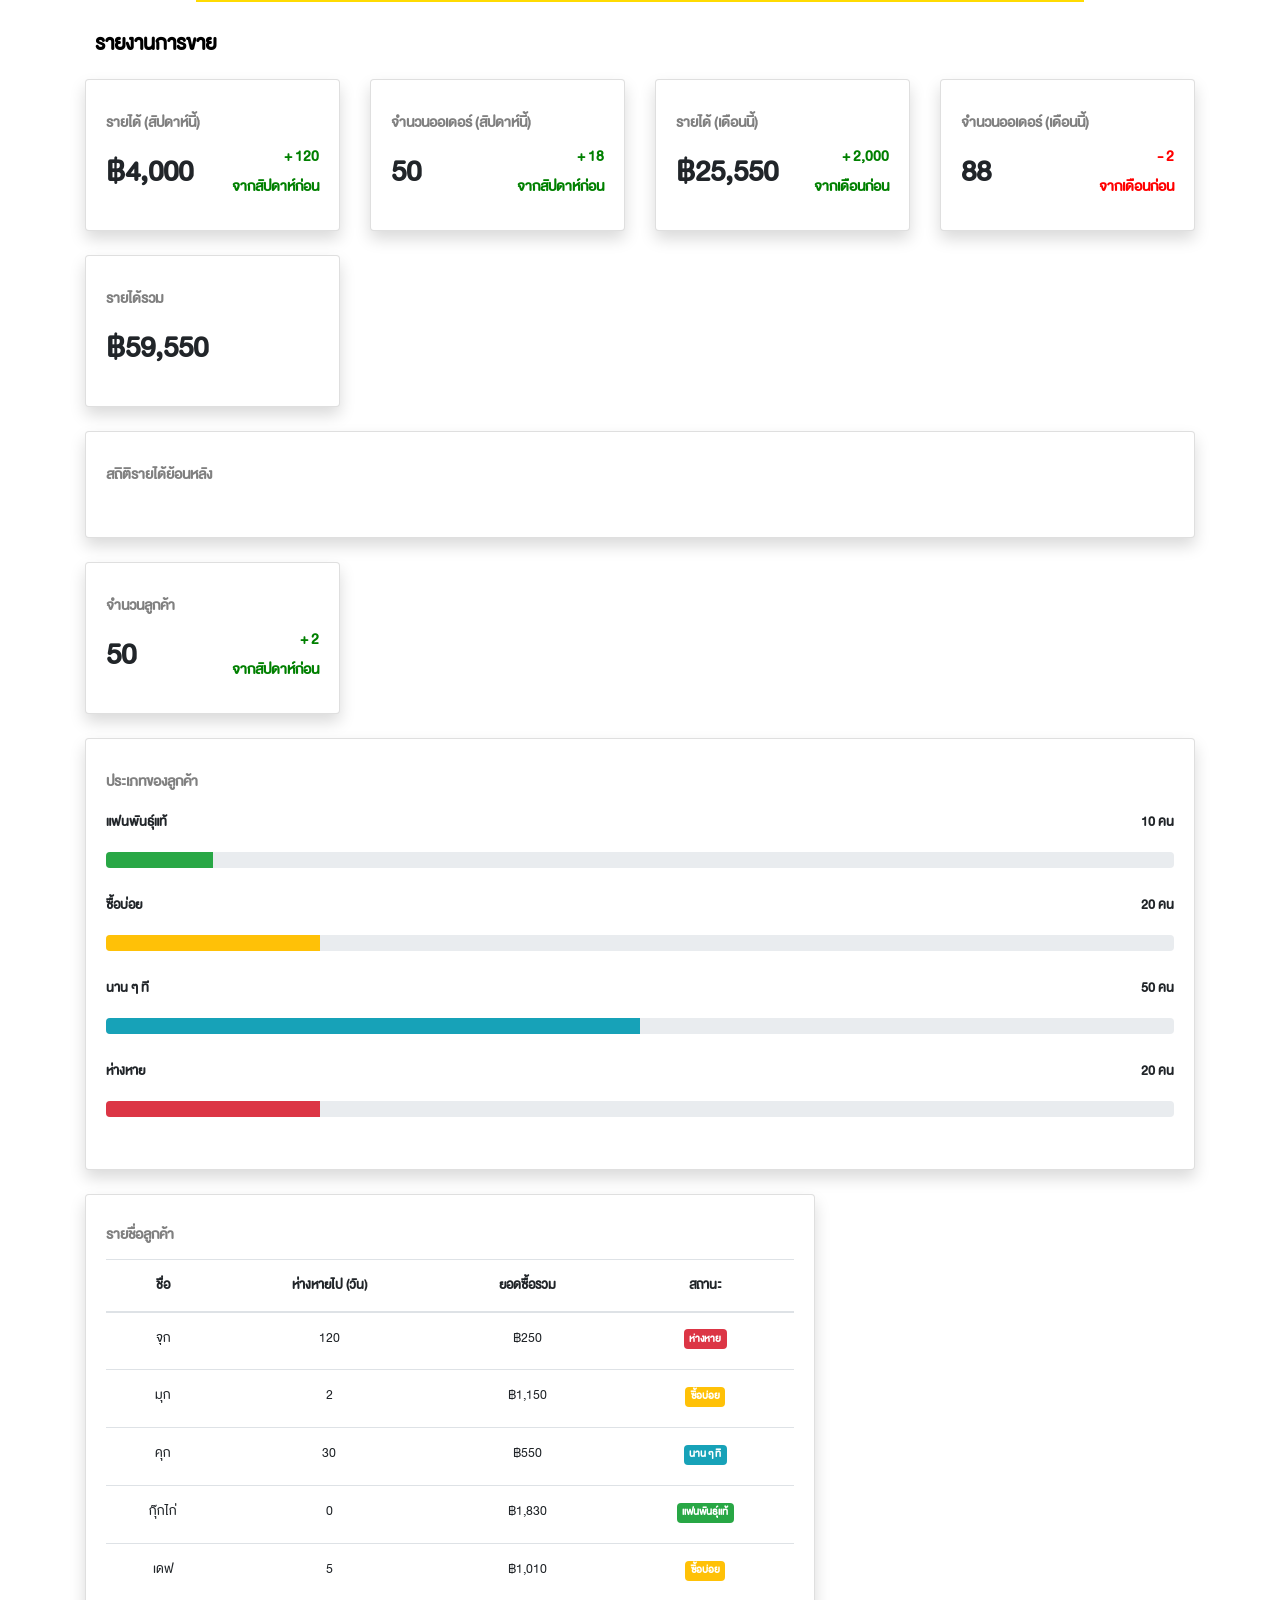
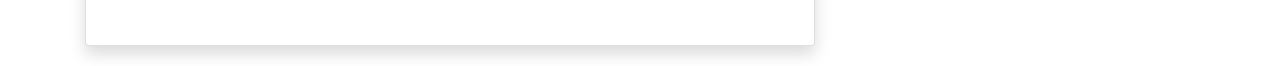
<file: index.html>
<!DOCTYPE html>
<html>

<head>
    <meta charset="UTF-8">
    <meta name="viewport"
        content="width=device-width,initial-scale=1,maximum-scale=1,user-scalable=0,viewport-fit=cover">

    <!-- <link rel="stylesheet" href="https://maxcdn.bootstrapcdn.com/bootstrap/4.5.2/css/bootstrap.min.css"> -->
    <link rel="stylesheet" href="./css/bootstrap.min.css">
    <link rel="stylesheet" href="./modules/chart.css">

    <script src="https://d3js.org/d3.v4.min.js"></script>
    <script src="https://ajax.googleapis.com/ajax/libs/jquery/3.5.1/jquery.min.js"></script>
    <script src="https://cdnjs.cloudflare.com/ajax/libs/popper.js/1.16.0/umd/popper.min.js"></script>
    <script src="./js/bootstrap.min.js"></script>
    <script src="https://static.line-scdn.net/liff/edge/versions/2.5.0/sdk.js"></script>

    <title>Report</title>
</head>

<body style="margin-bottom: 20px;">

    <div class="container">
        <div style="background-color: #FFDB01; height:2px; width:80%; padding-top: 0px; border: none; position: -webkit-sticky;
    position: sticky;  margin: auto">
        </div>
    </div>

    <div class="container" style="padding-top:15px;">
        <div class="container mt=20">
            <div class="row">
                <div class="col-1.5">
                    <h1 id="topic">รายงานการขาย</h1>
                </div>
            </div>
        </div>

        <div class="row">
            <div class="col-md-6 col-xl-3 mb-4 col-xs-1">
                <div class="card shadow border-left-primary py-2">
                    <div class="card-body">
                        <div class="row align-items-center no-gutters">
                            <div class="col">
                                <div class="text-uppercase text-xs mb-1" id="dash_head">
                                    <span>รายได้ (สัปดาห์นี้)</span></div>
                            </div>
                        </div>
                        <div class="row align-items-center no-gutters">
                            <div class="col-6">
                                <div class="text" id="number"><span>฿4,000</span></div>
                            </div>

                            <div class="col-6">
                                <div class="text" id="movement" style="color: green;"><span>+
                                        120<br>จากสัปดาห์ก่อน</span></div>
                                <i class="fas fa-calendar fa-2x text-gray-300"></i>
                            </div>
                        </div>
                    </div>
                </div>
            </div>

            <div class="col-md-6 col-xl-3 mb-4 col-xs-1">
                <div class="card shadow border-left-primary py-2">
                    <div class="card-body">
                        <div class="row align-items-center no-gutters">
                            <div class="col">
                                <div class="text-uppercase text-xs mb-1" id="dash_head">
                                    <span>จำนวนออเดอร์ (สัปดาห์นี้)</span></div>
                            </div>
                        </div>
                        <div class="row align-items-center no-gutters">
                            <div class="col-6">
                                <div class="text" id="number"><span>50</span></div>
                            </div>

                            <div class="col-6">
                                <div class="text" id="movement" style="color: green;"><span>+
                                        18<br>จากสัปดาห์ก่อน</span></div>
                                <i class="fas fa-calendar fa-2x text-gray-300"></i>
                            </div>

                        </div>
                    </div>
                </div>
            </div>

            <div class="col-md-6 col-xl-3 mb-4 col-xs-1">
                <div class="card shadow border-left-primary py-2">
                    <div class="card-body">
                        <div class="row align-items-center no-gutters">
                            <div class="col">
                                <div class="text-uppercase text-xs mb-1" id="dash_head">
                                    <span>รายได้ (เดือนนี้)</span></div>
                            </div>
                        </div>
                        <div class="row align-items-center no-gutters">
                            <div class="col-6">
                                <div class="text" id="number"><span>฿25,550</span></div>
                            </div>

                            <div class="col-6">
                                <div class="text" id="movement" style="color: green;"><span>+
                                        2,000<br>จากเดือนก่อน</span>
                                </div>
                                <i class="fas fa-calendar fa-2x text-gray-300"></i>
                            </div>

                        </div>
                    </div>
                </div>
            </div>

            <div class="col-md-6 col-xl-3 mb-4 col-xs-1">
                <div class="card shadow border-left-primary py-2">
                    <div class="card-body">
                        <div class="row align-items-center no-gutters">
                            <div class="col">
                                <div class="text-uppercase text-xs mb-1" id="dash_head">
                                    <span>จำนวนออเดอร์ (เดือนนี้)</span></div>
                            </div>
                        </div>
                        <div class="row align-items-center no-gutters">
                            <div class="col-6">
                                <div class="text" id="number"><span>88</span></div>
                            </div>

                            <div class="col-6">
                                <div class="text" id="movement" style="color: red;"><span>- 2<br>จากเดือนก่อน</span>
                                </div>
                                <i class="fas fa-calendar fa-2x text-gray-300"></i>
                            </div>

                        </div>
                    </div>
                </div>
            </div>

            <div class="col-md-6 col-xl-3 mb-4 col-xs-1">
                <div class="card shadow border-left-primary py-2">
                    <div class="card-body">
                        <div class="row align-items-center no-gutters">
                            <div class="col">
                                <div class="text-uppercase text-xs mb-1" id="dash_head">
                                    <span>รายได้รวม</span></div>
                            </div>
                        </div>
                        <div class="row align-items-center no-gutters">
                            <div class="col">
                                <div class="text" id="number"><span>฿59,550</span></div>
                            </div>
                        </div>
                    </div>
                </div>
            </div>
        </div>

        <div class="row">
            <div class="col mb-4 col-xs-1">
                <div class="card shadow border-left-primary py-2">
                    <div class="card-body">
                        <div class="row align-items-center no-gutters">
                            <div class="text-uppercase text-xs mb-1" id="dash_head">
                                <span>สถิติรายได้ย้อนหลัง</span></div>
                        </div>
                        <div class="row align-items-center no-gutters" id="forGetWidth">
                            <div class="chart chart--bar-chart js-bar-chart"></div>
                        </div>
                    </div>
                </div>
            </div>
        </div>



        <div class="row">
            <div class="col-md-6 col-xl-3 mb-4 col-xs-1">
                <div class="card shadow border-left-primary py-2">
                    <div class="card-body">
                        <div class="row align-items-center no-gutters">
                            <div class="col">
                                <div class="text-uppercase text-xs mb-1" id="dash_head">
                                    <span>จำนวนลูกค้า</span></div>
                            </div>
                        </div>
                        <div class="row align-items-center no-gutters">
                            <div class="col-6">
                                <div class="text" id="number"><span>50</span></div>
                            </div>

                            <div class="col-6">
                                <div class="text" id="movement" style="color: green;"><span>+
                                        2<br>จากสัปดาห์ก่อน</span></div>
                                <i class="fas fa-calendar fa-2x text-gray-300"></i>
                            </div>
                        </div>
                    </div>
                </div>
            </div>
        </div>

        <div class="row">
            <div class="col mb-4 col-xs-1">
                <div class="card shadow border-left-primary py-2">
                    <div class="card-body">
                        <p class="card-title" id="dash_head">ประเภทของลูกค้า</p>
                        <p class="small font-weight-bold" style="font-size: 18px;">แฟนพันธุ์แท้<span
                                class="float-right">10 คน</span>
                        </p>
                        <div class="progress mb-4">
                            <div class="progress-bar bg-success" aria-valuenow="10" aria-valuemin="0"
                                aria-valuemax="100" style="width: 10%;"><span class="sr-only">10%</span></div>
                        </div>
                        <p class="small font-weight-bold" style="font-size: 18px;">ซื้อบ่อย<span class="float-right">20
                                คน</span></p>
                        <div class="progress mb-4">
                            <div class="progress-bar bg-warning" aria-valuenow="20" aria-valuemin="0"
                                aria-valuemax="100" style="width: 20%;"><span class="sr-only">20%</span></div>
                        </div>
                        <p class="small font-weight-bold" style="font-size: 18px;">นาน ๆ ที<span class="float-right">50
                                คน</span></p>
                        <div class="progress mb-4">
                            <div class="progress-bar bg-info" aria-valuenow="50" aria-valuemin="0" aria-valuemax="100"
                                style="width: 50%;"><span class="sr-only">50%</span></div>
                        </div>
                        <p class="small font-weight-bold" style="font-size: 18px;">ห่างหาย<span class="float-right">20
                                คน</span></p>
                        <div class="progress mb-4">
                            <div class="progress-bar bg-danger" aria-valuenow="20" aria-valuemin="0" aria-valuemax="100"
                                style="width: 20%;"><span class="sr-only">20%</span></div>
                        </div>
                    </div>
                </div>
            </div>
        </div>


        <div class="row">
            <div class="col-lg-7 col-xl-8">
                <div class="card shadow border-left-primary py-2">
                    <div class="card-body">
                        <h4 class="card-title" id="dash_head">รายชื่อลูกค้า</h4>
                        <table class="table">
                            <thead>
                                <tr style="font-size: 18px;  text-align: center;">
                                    <th>ชื่อ</th>
                                    <th>ห่างหายไป (วัน)</th>
                                    <th>ยอดซื้อรวม</th>
                                    <th>สถานะ</th>
                                </tr>
                            </thead>
                            <tbody style="font-size: 18px; text-align: center;">
                                <tr>
                                    <td>จุก</td>
                                    <td>120</td>
                                    <td>฿250</td>
                                    <td>
                                        <label class="badge badge-danger">ห่างหาย</label>
                                    </td>
                                </tr>
                                <tr>
                                    <td>มุก</td>
                                    <td>2</td>
                                    <td>฿1,150</td>
                                    <td>
                                        <label class="badge badge-warning" style="color: white;">ซื้อบ่อย</label>
                                    </td>
                                </tr>
                                <tr>
                                    <td>คุก</td>
                                    <td>30</td>
                                    <td>฿550</td>
                                    <td>
                                        <label class="badge badge-info">นาน ๆ ที</label>
                                    </td>
                                </tr>
                                <tr>
                                    <td>กุ๊กไก่</td>
                                    <td>0</td>
                                    <td>฿1,830</td>
                                    <td>
                                        <label class="badge badge-success">แฟนพันธุ์แท้</label>
                                    </td>
                                </tr>
                                <tr>
                                    <td>เดฟ</td>
                                    <td>5</td>
                                    <td>฿1,010</td>
                                    <td>
                                        <label class="badge badge-warning" style="color:  white;">ซื้อบ่อย</label>
                                    </td>
                                </tr>
                            </tbody>
                        </table>
                    </div>
                </div>



                <script>


                    let widthOfChart = document.getElementById("forGetWidth").offsetWidth
                    let barPadding = parseInt(widthOfChart / 26)

                    const defaults = {
                        // width: 300,
                        width: widthOfChart,
                        height: 200,
                        margin: {
                            top: 20,
                            right: 20,
                            bottom: 40,
                            left: 40
                        },
                        axis: true,
                        axisPadding: 5,
                        tickSize: 10,
                        // barPadding: 10,
                        barPadding: barPadding,
                        ease: d3.easeLinear,
                        nice: true,
                        type: 'rounded'
                    };

                    class BarChart {

                        constructor(element, options) {
                            Object.assign(this, defaults, options);

                            this.element = element;
                            this.init();
                        }

                        dimensions() {
                            const { margin } = this;

                            return [
                                this.width - margin.left - margin.right,
                                this.height - margin.top - margin.bottom
                            ];
                        }

                        init() {
                            const { margin, tickSize, axisPadding } = this;
                            const [innerWidth, innerHeight] = this.dimensions();

                            this.graph = d3.select(this.element)

                            const svg = this.svg = this.graph
                                .append('svg')
                                .attr('width', this.width)
                                .attr('height', this.height)
                                .append('g')
                                .attr('transform', `translate(${margin.left}, ${margin.top})`);

                            const scaleX = this.scaleX = d3
                                .scaleTime()
                                .range([0, innerWidth]);

                            const scaleY = this.scaleY = d3
                                .scaleLinear()
                                .range([innerHeight, 0]);

                            const xAxis = this.xAxis = d3.axisBottom(scaleX)
                                .ticks(5)
                                .tickPadding(8)
                                .tickSize(tickSize);

                            const yAxis = this.yAxis = d3.axisLeft(scaleY)
                                .ticks(3)
                                .tickPadding(8)
                                .tickSize(tickSize);

                            svg
                                .append('g')
                                .attr('class', 'chart__axis chart__axis--x')
                                .attr('transform', `translate(0, ${innerHeight + axisPadding})`)
                                .call(xAxis);

                            svg
                                .append('g')
                                .attr('class', 'chart__axis chart__axis--y')
                                .attr('transform', `translate(${-axisPadding}, 0)`)
                                .call(yAxis);
                        }

                        renderAxis(data, options) {
                            let { svg } = this;

                            svg = options.animate ? svg.transition() : svg;

                            svg
                                .select('.chart__axis--x')
                                .call(this.xAxis);

                            svg
                                .select('.chart__axis--y')
                                .call(this.yAxis);
                        }

                        renderBars(data, options) {
                            const { svg, scaleX, scaleY, barPadding, type, ease } = this;
                            const [innerWidth, innerHeight] = this.dimensions();
                            const barWidth = innerWidth / data.length - barPadding;

                            const column = svg
                                .selectAll('.chart__column')
                                .data(data);

                            column
                                .enter()
                                .append('rect')
                                .attr('class', 'chart__column');

                            (options.animate ? svg.selectAll('.chart__column').transition().ease(ease) : svg.selectAll('.chart__column'))
                                .attr('x', data => scaleX(data.date) - barWidth / 2)
                                .attr('rx', type === 'rounded' ? barWidth / 2 : 0)
                                .attr('ry', type === 'rounded' ? barWidth / 2 : 0)
                                .attr('width', barWidth)
                                .attr('height', innerHeight);

                            column
                                .exit()
                                .remove();

                            const bar = svg
                                .selectAll('.chart__bar')
                                .data(data);

                            bar
                                .enter()
                                .append('rect')
                                .attr('class', 'chart__bar');

                            (options.animate ? svg.selectAll('.chart__bar').transition().ease(ease) : svg.selectAll('.chart__bar'))
                                .attr('x', data => scaleX(data.date) - barWidth / 2)
                                .attr('y', data => scaleY(data.value))
                                .attr('rx', type === 'rounded' ? barWidth / 2 : 0)
                                .attr('ry', type === 'rounded' ? barWidth / 2 : 0)
                                .attr('width', barWidth)
                                .attr('height', data => innerHeight - scaleY(data.value));

                            bar
                                .exit()
                                .remove();
                        }

                        render(data, options = {}) {
                            const { scaleX, scaleY } = this;
                            const domainX = scaleX.domain(d3.extent(data, data => data.date));
                            const domainY = scaleY.domain([0, d3.max(data, data => data.value)]);

                            if (this.nice) {
                                domainX.nice();
                                domainY.nice();
                            }

                            if (this.axis) {
                                this.renderAxis(data, options);
                            }

                            this.renderBars(data, options);
                        }

                        update(data, options) {
                            this.render(data, {
                                animate: true
                            });
                        }

                    }

                    function generateData(n) {
                        const data = [];

                        while (n--) {
                            data.push({
                                date: new Date(Date.now() - (n * 1000 * 60 * 60 * 24)),
                                value: generateRandomInteger(0, 12)
                            });
                        }

                        return data;
                    }

                    function generateRandomInteger(min, max) {
                        return Math.floor(Math.random() * (max - min + 1)) + min;
                    }

                    const barChart = new BarChart('.js-bar-chart');

                    barChart.render(generateData(12));

                    document.querySelector('.js-bar-chart-update').addEventListener('click', () => barChart.update(generateData(24)));


                    document.write('<link rel="stylesheet" href="style.css?cache=' + new Date().getTime() + '">')
                    document.write('<script defer src="app.js?cache=' + new Date().getTime() + '"><\/script>')
                    async function main() {

                        await liff.init({ liffId: "1655215015-V58PdOrL" })

                    }

                    main()
                </script>
</body>


</html>
</file>
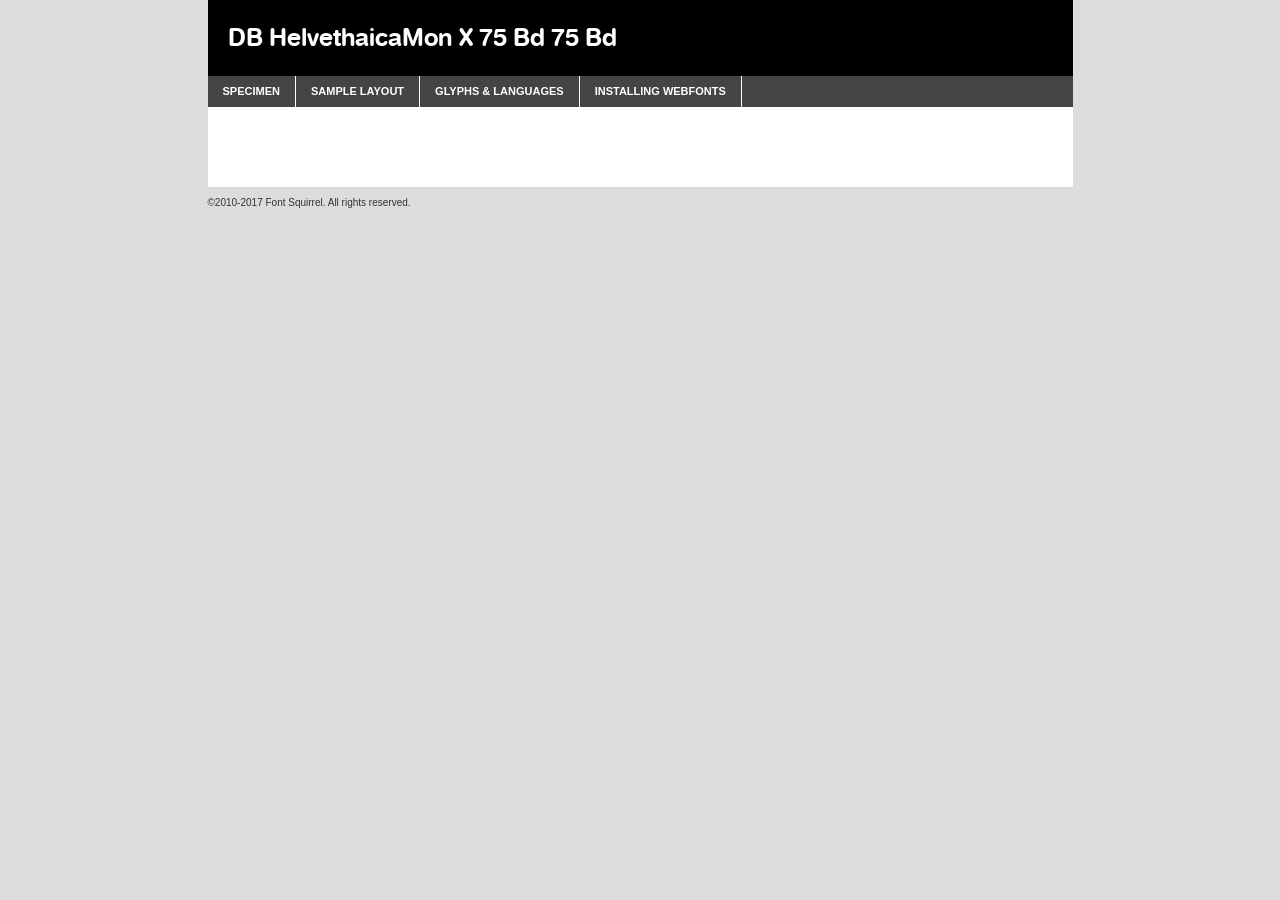
<file: fonts/db_helvethaicamon_x_bd_v3.2-demo.html>
<!DOCTYPE html PUBLIC "-//W3C//DTD XHTML 1.0 Transitional//EN"
	"http://www.w3.org/TR/xhtml1/DTD/xhtml1-transitional.dtd">

<html xmlns="http://www.w3.org/1999/xhtml" xml:lang="en" lang="en">
<head>
	<meta http-equiv="Content-Type" content="text/html; charset=utf-8" />
	<script src="http://ajax.googleapis.com/ajax/libs/jquery/1.7.2/jquery.min.js" type="text/javascript" charset="utf-8"></script>
	<script type="text/javascript">
	(function($){$.fn.easyTabs=function(option){var param=jQuery.extend({fadeSpeed:"fast",defaultContent:1,activeClass:'active'},option);$(this).each(function(){var thisId="#"+this.id;if(param.defaultContent==''){param.defaultContent=1;}
	if(typeof param.defaultContent=="number")
	{var defaultTab=$(thisId+" .tabs li:eq("+(param.defaultContent-1)+") a").attr('href').substr(1);}else{var defaultTab=param.defaultContent;}
	$(thisId+" .tabs li a").each(function(){var tabToHide=$(this).attr('href').substr(1);$("#"+tabToHide).addClass('easytabs-tab-content');});hideAll();changeContent(defaultTab);function hideAll(){$(thisId+" .easytabs-tab-content").hide();}
	function changeContent(tabId){hideAll();$(thisId+" .tabs li").removeClass(param.activeClass);$(thisId+" .tabs li a[href=#"+tabId+"]").closest('li').addClass(param.activeClass);if(param.fadeSpeed!="none")
	{$(thisId+" #"+tabId).fadeIn(param.fadeSpeed);}else{$(thisId+" #"+tabId).show();}}
	$(thisId+" .tabs li").click(function(){var tabId=$(this).find('a').attr('href').substr(1);changeContent(tabId);return false;});});}})(jQuery);
	</script>
	<link rel="stylesheet" href="specimen_files/specimen_stylesheet.css" type="text/css" charset="utf-8" />
	<link rel="stylesheet" href="stylesheet.css" type="text/css" charset="utf-8" />

	<style type="text/css">
					body{
				font-family: 'db_helvethaicamon_x75_bd';
							}
		</style>

	<title>DB HelvethaicaMon X 75 Bd 75 Bd Specimen</title>
	
	
	<script type="text/javascript" charset="utf-8">
		$(document).ready(function() {
			$('#container').easyTabs({defaultContent:1});
		});
	</script>
</head>

<body>
<div id="container">
	<div id="header">
		DB HelvethaicaMon X 75 Bd 75 Bd	</div>
	<ul class="tabs">
		<li><a href="#specimen">Specimen</a></li>
		<li><a href="#layout">Sample Layout</a></li>
				<li><a href="#glyphs">Glyphs &amp; Languages</a></li>
		<li><a href="#installing">Installing Webfonts</a></li>
		
	</ul>
	
	<div id="main_content">

		
			<div id="specimen">
		
				<div class="section">
					<div class="grid12 firstcol">
						<div class="huge">AaBb</div>
					</div>
				</div>
		
				<div class="section">
					<div class="glyph_range">A&#x200B;B&#x200b;C&#x200b;D&#x200b;E&#x200b;F&#x200b;G&#x200b;H&#x200b;I&#x200b;J&#x200b;K&#x200b;L&#x200b;M&#x200b;N&#x200b;O&#x200b;P&#x200b;Q&#x200b;R&#x200b;S&#x200b;T&#x200b;U&#x200b;V&#x200b;W&#x200b;X&#x200b;Y&#x200b;Z&#x200b;a&#x200b;b&#x200b;c&#x200b;d&#x200b;e&#x200b;f&#x200b;g&#x200b;h&#x200b;i&#x200b;j&#x200b;k&#x200b;l&#x200b;m&#x200b;n&#x200b;o&#x200b;p&#x200b;q&#x200b;r&#x200b;s&#x200b;t&#x200b;u&#x200b;v&#x200b;w&#x200b;x&#x200b;y&#x200b;z&#x200b;1&#x200b;2&#x200b;3&#x200b;4&#x200b;5&#x200b;6&#x200b;7&#x200b;8&#x200b;9&#x200b;0&#x200b;&amp;&#x200b;.&#x200b;,&#x200b;?&#x200b;!&#x200b;&#64;&#x200b;(&#x200b;)&#x200b;#&#x200b;$&#x200b;%&#x200b;*&#x200b;+&#x200b;-&#x200b;=&#x200b;:&#x200b;;</div>
				</div>
				<div class="section">
					<div class="grid12 firstcol">
						<table class="sample_table">
							<tr><td>10</td><td class="size10">abcdefghijklmnopqrstuvwxyzABCDEFGHIJKLMNOPQRSTUVWXYZ0123456789abcdefghijklmnopqrstuvwxyzABCDEFGHIJKLMNOPQRSTUVWXYZ0123456789abcdefghijklmnopqrstuvwxyzABCDEFGHIJKLMNOPQRSTUVWXYZ</td></tr>
							<tr><td>11</td><td class="size11">abcdefghijklmnopqrstuvwxyzABCDEFGHIJKLMNOPQRSTUVWXYZ0123456789abcdefghijklmnopqrstuvwxyzABCDEFGHIJKLMNOPQRSTUVWXYZ0123456789abcdefghijklmnopqrstuvwxyzABCDEFGHIJKLMNOPQRSTUVWXYZ</td></tr>
							<tr><td>12</td><td class="size12">abcdefghijklmnopqrstuvwxyzABCDEFGHIJKLMNOPQRSTUVWXYZ0123456789abcdefghijklmnopqrstuvwxyzABCDEFGHIJKLMNOPQRSTUVWXYZ0123456789abcdefghijklmnopqrstuvwxyzABCDEFGHIJKLMNOPQRSTUVWXYZ</td></tr>
							<tr><td>13</td><td class="size13">abcdefghijklmnopqrstuvwxyzABCDEFGHIJKLMNOPQRSTUVWXYZ0123456789abcdefghijklmnopqrstuvwxyzABCDEFGHIJKLMNOPQRSTUVWXYZ0123456789abcdefghijklmnopqrstuvwxyzABCDEFGHIJKLMNOPQRSTUVWXYZ</td></tr>
							<tr><td>14</td><td class="size14">abcdefghijklmnopqrstuvwxyzABCDEFGHIJKLMNOPQRSTUVWXYZ0123456789abcdefghijklmnopqrstuvwxyzABCDEFGHIJKLMNOPQRSTUVWXYZ0123456789abcdefghijklmnopqrstuvwxyzABCDEFGHIJKLMNOPQRSTUVWXYZ</td></tr>
							<tr><td>16</td><td class="size16">abcdefghijklmnopqrstuvwxyzABCDEFGHIJKLMNOPQRSTUVWXYZ0123456789abcdefghijklmnopqrstuvwxyzABCDEFGHIJKLMNOPQRSTUVWXYZ</td></tr>
							<tr><td>18</td><td class="size18">abcdefghijklmnopqrstuvwxyzABCDEFGHIJKLMNOPQRSTUVWXYZ0123456789abcdefghijklmnopqrstuvwxyzABCDEFGHIJKLMNOPQRSTUVWXYZ</td></tr>
							<tr><td>20</td><td class="size20">abcdefghijklmnopqrstuvwxyzABCDEFGHIJKLMNOPQRSTUVWXYZ0123456789abcdefghijklmnopqrstuvwxyzABCDEFGHIJKLMNOPQRSTUVWXYZ</td></tr>
							<tr><td>24</td><td class="size24">abcdefghijklmnopqrstuvwxyzABCDEFGHIJKLMNOPQRSTUVWXYZ0123456789abcdefghijklmnopqrstuvwxyzABCDEFGHIJKLMNOPQRSTUVWXYZ</td></tr>
							<tr><td>30</td><td class="size30">abcdefghijklmnopqrstuvwxyzABCDEFGHIJKLMNOPQRSTUVWXYZ0123456789abcdefghijklmnopqrstuvwxyzABCDEFGHIJKLMNOPQRSTUVWXYZ</td></tr>
							<tr><td>36</td><td class="size36">abcdefghijklmnopqrstuvwxyzABCDEFGHIJKLMNOPQRSTUVWXYZ0123456789abcdefghijklmnopqrstuvwxyzABCDEFGHIJKLMNOPQRSTUVWXYZ</td></tr>
							<tr><td>48</td><td class="size48">abcdefghijklmnopqrstuvwxyzABCDEFGHIJKLMNOPQRSTUVWXYZ0123456789abcdefghijklmnopqrstuvwxyzABCDEFGHIJKLMNOPQRSTUVWXYZ</td></tr>
							<tr><td>60</td><td class="size60">abcdefghijklmnopqrstuvwxyzABCDEFGHIJKLMNOPQRSTUVWXYZ0123456789abcdefghijklmnopqrstuvwxyzABCDEFGHIJKLMNOPQRSTUVWXYZ</td></tr>
							<tr><td>72</td><td class="size72">abcdefghijklmnopqrstuvwxyzABCDEFGHIJKLMNOPQRSTUVWXYZ0123456789abcdefghijklmnopqrstuvwxyzABCDEFGHIJKLMNOPQRSTUVWXYZ</td></tr>
							<tr><td>90</td><td class="size90">abcdefghijklmnopqrstuvwxyzABCDEFGHIJKLMNOPQRSTUVWXYZ0123456789abcdefghijklmnopqrstuvwxyzABCDEFGHIJKLMNOPQRSTUVWXYZ</td></tr>
						</table>
				
					</div>
			
				</div>
		
		
		
								<div class="section" id="bodycomparison">


										<div id="xheight">
				<div class="fontbody">&#x25FC;&#x25FC;&#x25FC;&#x25FC;&#x25FC;&#x25FC;&#x25FC;&#x25FC;&#x25FC;&#x25FC;&#x25FC;&#x25FC;&#x25FC;&#x25FC;&#x25FC;&#x25FC;&#x25FC;&#x25FC;&#x25FC;&#x25FC;&#x25FC;&#x25FC;&#x25FC;&#x25FC;&#x25FC;&#x25FC;&#x25FC;&#x25FC;&#x25FC;&#x25FC;&#x25FC;&#x25FC;&#x25FC;&#x25FC;&#x25FC;&#x25FC;&#x25FC;&#x25FC;&#x25FC;&#x25FC;&#x25FC;&#x25FC;&#x25FC;&#x25FC;&#x25FC;&#x25FC;&#x25FC;&#x25FC;&#x25FC;&#x25FC;&#x25FC;&#x25FC;&#x25FC;&#x25FC;&#x25FC;&#x25FC;&#x25FC;&#x25FC;&#x25FC;&#x25FC;&#x25FC;&#x25FC;&#x25FC;&#x25FC;&#x25FC;&#x25FC;&#x25FC;&#x25FC;&#x25FC;&#x25FC;&#x25FC;&#x25FC;&#x25FC;&#x25FC;&#x25FC;&#x25FC;&#x25FC;&#x25FC;&#x25FC;&#x25FC;&#x25FC;&#x25FC;&#x25FC;&#x25FC;&#x25FC;&#x25FC;&#x25FC;&#x25FC;&#x25FC;&#x25FC;&#x25FC;&#x25FC;&#x25FC;&#x25FC;&#x25FC;&#x25FC;&#x25FC;&#x25FC;&#x25FC;body</div><div class="arialbody">body</div><div class="verdanabody">body</div><div class="georgiabody">body</div></div>
										<div class="fontbody" style="z-index:1">
											body<span>DB HelvethaicaMon X 75 Bd 75 Bd</span>
										</div>
										<div class="arialbody" style="z-index:1">
											body<span>Arial</span>
										</div>
										<div class="verdanabody" style="z-index:1">
											body<span>Verdana</span>
										</div>
										<div class="georgiabody" style="z-index:1">
											body<span>Georgia</span>
										</div>



								</div>
		
		
				<div class="section psample psample_row1" id="">
					
					<div class="grid2 firstcol">
						<p class="size10"><span>10.</span>Aenean lacinia bibendum nulla sed consectetur. Fusce dapibus, tellus ac cursus commodo, tortor mauris condimentum nibh, ut fermentum massa justo sit amet risus. Nullam id dolor id nibh ultricies vehicula ut id elit. Cum sociis natoque penatibus et magnis dis parturient montes, nascetur ridiculus mus. Nulla vitae elit libero, a pharetra augue.</p>
			
					</div>
					<div class="grid3">
						<p class="size11"><span>11.</span>Aenean lacinia bibendum nulla sed consectetur. Fusce dapibus, tellus ac cursus commodo, tortor mauris condimentum nibh, ut fermentum massa justo sit amet risus. Nullam id dolor id nibh ultricies vehicula ut id elit. Cum sociis natoque penatibus et magnis dis parturient montes, nascetur ridiculus mus. Nulla vitae elit libero, a pharetra augue.</p>
			
					</div>
					<div class="grid3">
						<p class="size12"><span>12.</span>Aenean lacinia bibendum nulla sed consectetur. Fusce dapibus, tellus ac cursus commodo, tortor mauris condimentum nibh, ut fermentum massa justo sit amet risus. Nullam id dolor id nibh ultricies vehicula ut id elit. Cum sociis natoque penatibus et magnis dis parturient montes, nascetur ridiculus mus. Nulla vitae elit libero, a pharetra augue.</p>
			
					</div>
					<div class="grid4">
						<p class="size13"><span>13.</span>Aenean lacinia bibendum nulla sed consectetur. Fusce dapibus, tellus ac cursus commodo, tortor mauris condimentum nibh, ut fermentum massa justo sit amet risus. Nullam id dolor id nibh ultricies vehicula ut id elit. Cum sociis natoque penatibus et magnis dis parturient montes, nascetur ridiculus mus. Nulla vitae elit libero, a pharetra augue.</p>
			
					</div>
					<div class="white_blend"></div>
					
				</div>
				<div class="section psample psample_row2" id="">
					<div class="grid3 firstcol">
						<p class="size14"><span>14.</span>Aenean lacinia bibendum nulla sed consectetur. Fusce dapibus, tellus ac cursus commodo, tortor mauris condimentum nibh, ut fermentum massa justo sit amet risus. Nullam id dolor id nibh ultricies vehicula ut id elit. Cum sociis natoque penatibus et magnis dis parturient montes, nascetur ridiculus mus. Nulla vitae elit libero, a pharetra augue.</p>
			
					</div>
					<div class="grid4">
						<p class="size16"><span>16.</span>Aenean lacinia bibendum nulla sed consectetur. Fusce dapibus, tellus ac cursus commodo, tortor mauris condimentum nibh, ut fermentum massa justo sit amet risus. Nullam id dolor id nibh ultricies vehicula ut id elit. Cum sociis natoque penatibus et magnis dis parturient montes, nascetur ridiculus mus. Nulla vitae elit libero, a pharetra augue.</p>
			
					</div>
					<div class="grid5">
						<p class="size18"><span>18.</span>Aenean lacinia bibendum nulla sed consectetur. Fusce dapibus, tellus ac cursus commodo, tortor mauris condimentum nibh, ut fermentum massa justo sit amet risus. Nullam id dolor id nibh ultricies vehicula ut id elit. Cum sociis natoque penatibus et magnis dis parturient montes, nascetur ridiculus mus. Nulla vitae elit libero, a pharetra augue.</p>
			
					</div>

					<div class="white_blend"></div>

				</div>
				
				<div class="section psample psample_row3" id="">
					<div class="grid5 firstcol">
						<p class="size20"><span>20.</span>Aenean lacinia bibendum nulla sed consectetur. Fusce dapibus, tellus ac cursus commodo, tortor mauris condimentum nibh, ut fermentum massa justo sit amet risus. Nullam id dolor id nibh ultricies vehicula ut id elit. Cum sociis natoque penatibus et magnis dis parturient montes, nascetur ridiculus mus. Nulla vitae elit libero, a pharetra augue.</p>
					</div>
					<div class="grid7">
						<p class="size24"><span>24.</span>Aenean lacinia bibendum nulla sed consectetur. Fusce dapibus, tellus ac cursus commodo, tortor mauris condimentum nibh, ut fermentum massa justo sit amet risus. Nullam id dolor id nibh ultricies vehicula ut id elit. Cum sociis natoque penatibus et magnis dis parturient montes, nascetur ridiculus mus. Nulla vitae elit libero, a pharetra augue.</p>
					</div>
					
					<div class="white_blend"></div>
					
				</div>
				
				<div class="section psample psample_row4" id="">
					<div class="grid12 firstcol">
						<p class="size30"><span>30.</span>Aenean lacinia bibendum nulla sed consectetur. Fusce dapibus, tellus ac cursus commodo, tortor mauris condimentum nibh, ut fermentum massa justo sit amet risus. Nullam id dolor id nibh ultricies vehicula ut id elit. Cum sociis natoque penatibus et magnis dis parturient montes, nascetur ridiculus mus. Nulla vitae elit libero, a pharetra augue.</p>
					</div>
					<div class="white_blend"></div>
					
				</div>
				
				
				
				<div class="section psample psample_row1 fullreverse">
					<div class="grid2 firstcol">
						<p class="size10"><span>10.</span>Aenean lacinia bibendum nulla sed consectetur. Fusce dapibus, tellus ac cursus commodo, tortor mauris condimentum nibh, ut fermentum massa justo sit amet risus. Nullam id dolor id nibh ultricies vehicula ut id elit. Cum sociis natoque penatibus et magnis dis parturient montes, nascetur ridiculus mus. Nulla vitae elit libero, a pharetra augue.</p>
			
					</div>
					<div class="grid3">
						<p class="size11"><span>11.</span>Aenean lacinia bibendum nulla sed consectetur. Fusce dapibus, tellus ac cursus commodo, tortor mauris condimentum nibh, ut fermentum massa justo sit amet risus. Nullam id dolor id nibh ultricies vehicula ut id elit. Cum sociis natoque penatibus et magnis dis parturient montes, nascetur ridiculus mus. Nulla vitae elit libero, a pharetra augue.</p>
			
					</div>
					<div class="grid3">
						<p class="size12"><span>12.</span>Aenean lacinia bibendum nulla sed consectetur. Fusce dapibus, tellus ac cursus commodo, tortor mauris condimentum nibh, ut fermentum massa justo sit amet risus. Nullam id dolor id nibh ultricies vehicula ut id elit. Cum sociis natoque penatibus et magnis dis parturient montes, nascetur ridiculus mus. Nulla vitae elit libero, a pharetra augue.</p>
			
					</div>
					<div class="grid4">
						<p class="size13"><span>13.</span>Aenean lacinia bibendum nulla sed consectetur. Fusce dapibus, tellus ac cursus commodo, tortor mauris condimentum nibh, ut fermentum massa justo sit amet risus. Nullam id dolor id nibh ultricies vehicula ut id elit. Cum sociis natoque penatibus et magnis dis parturient montes, nascetur ridiculus mus. Nulla vitae elit libero, a pharetra augue.</p>
			
					</div>
					<div class="black_blend"></div>
					
				</div>
				
				<div class="section psample psample_row2 fullreverse">
					<div class="grid3 firstcol">
						<p class="size14"><span>14.</span>Aenean lacinia bibendum nulla sed consectetur. Fusce dapibus, tellus ac cursus commodo, tortor mauris condimentum nibh, ut fermentum massa justo sit amet risus. Nullam id dolor id nibh ultricies vehicula ut id elit. Cum sociis natoque penatibus et magnis dis parturient montes, nascetur ridiculus mus. Nulla vitae elit libero, a pharetra augue.</p>
			
					</div>
					<div class="grid4">
						<p class="size16"><span>16.</span>Aenean lacinia bibendum nulla sed consectetur. Fusce dapibus, tellus ac cursus commodo, tortor mauris condimentum nibh, ut fermentum massa justo sit amet risus. Nullam id dolor id nibh ultricies vehicula ut id elit. Cum sociis natoque penatibus et magnis dis parturient montes, nascetur ridiculus mus. Nulla vitae elit libero, a pharetra augue.</p>
			
					</div>
					<div class="grid5">
						<p class="size18"><span>18.</span>Aenean lacinia bibendum nulla sed consectetur. Fusce dapibus, tellus ac cursus commodo, tortor mauris condimentum nibh, ut fermentum massa justo sit amet risus. Nullam id dolor id nibh ultricies vehicula ut id elit. Cum sociis natoque penatibus et magnis dis parturient montes, nascetur ridiculus mus. Nulla vitae elit libero, a pharetra augue.</p>
			
					</div>
					<div class="black_blend"></div>

				</div>
				
				<div class="section psample fullreverse psample_row3" id="">
					<div class="grid5 firstcol">
						<p class="size20"><span>20.</span>Aenean lacinia bibendum nulla sed consectetur. Fusce dapibus, tellus ac cursus commodo, tortor mauris condimentum nibh, ut fermentum massa justo sit amet risus. Nullam id dolor id nibh ultricies vehicula ut id elit. Cum sociis natoque penatibus et magnis dis parturient montes, nascetur ridiculus mus. Nulla vitae elit libero, a pharetra augue.</p>
					</div>
					<div class="grid7">
						<p class="size24"><span>24.</span>Aenean lacinia bibendum nulla sed consectetur. Fusce dapibus, tellus ac cursus commodo, tortor mauris condimentum nibh, ut fermentum massa justo sit amet risus. Nullam id dolor id nibh ultricies vehicula ut id elit. Cum sociis natoque penatibus et magnis dis parturient montes, nascetur ridiculus mus. Nulla vitae elit libero, a pharetra augue.</p>
					</div>
					
					<div class="black_blend"></div>
					
				</div>
				
				<div class="section psample fullreverse psample_row4" id="" style="border-bottom: 20px #000 solid;">
					<div class="grid12 firstcol">
						<p class="size30"><span>30.</span>Aenean lacinia bibendum nulla sed consectetur. Fusce dapibus, tellus ac cursus commodo, tortor mauris condimentum nibh, ut fermentum massa justo sit amet risus. Nullam id dolor id nibh ultricies vehicula ut id elit. Cum sociis natoque penatibus et magnis dis parturient montes, nascetur ridiculus mus. Nulla vitae elit libero, a pharetra augue.</p>
					</div>
					<div class="black_blend"></div>
					
				</div>
				
				
				
				
			</div>
			
			<div id="layout">
				
				<div class="section">
					
					<div class="grid12 firstcol">
						<h1>Lorem Ipsum Dolor</h1>
						<h2>Etiam porta sem malesuada magna mollis euismod</h2>
						
						<p class="byline">By <a href="#link">Aenean Lacinia</a></p>
					</div>
				</div>
				<div class="section">
					<div class="grid8 firstcol">
						<p class="large">Donec sed odio dui. Morbi leo risus, porta ac consectetur ac, vestibulum at eros. Fusce dapibus, tellus ac cursus commodo, tortor mauris condimentum nibh, ut fermentum massa justo sit amet risus. </p>

						
						<h3>Pellentesque ornare sem</h3>

						<p>Maecenas sed diam eget risus varius blandit sit amet non magna. Maecenas faucibus mollis interdum. Donec ullamcorper nulla non metus auctor fringilla. Nullam id dolor id nibh ultricies vehicula ut id elit. Nullam id dolor id nibh ultricies vehicula ut id elit. </p>

						<p>Aenean eu leo quam. Pellentesque ornare sem lacinia quam venenatis vestibulum. Lorem ipsum dolor sit amet, consectetur adipiscing elit. Cum sociis natoque penatibus et magnis dis parturient montes, nascetur ridiculus mus. </p>

						<p>Nulla vitae elit libero, a pharetra augue. Praesent commodo cursus magna, vel scelerisque nisl consectetur et. Aenean lacinia bibendum nulla sed consectetur. </p>

						<p>Nullam quis risus eget urna mollis ornare vel eu leo. Nullam quis risus eget urna mollis ornare vel eu leo. Maecenas sed diam eget risus varius blandit sit amet non magna. Donec ullamcorper nulla non metus auctor fringilla. </p>

						<h3>Cras mattis consectetur</h3>

						<p>Aenean eu leo quam. Pellentesque ornare sem lacinia quam venenatis vestibulum. Aenean lacinia bibendum nulla sed consectetur. Integer posuere erat a ante venenatis dapibus posuere velit aliquet. Cras mattis consectetur purus sit amet fermentum. </p>

						<p>Nullam id dolor id nibh ultricies vehicula ut id elit. Nullam quis risus eget urna mollis ornare vel eu leo. Cras mattis consectetur purus sit amet fermentum.</p>
					</div>
					
					<div class="grid4 sidebar">
						
						<div class="box reverse">
							<p class="last">Nullam quis risus eget urna mollis ornare vel eu leo. Donec ullamcorper nulla non metus auctor fringilla. Cras mattis consectetur purus sit amet fermentum. Sed posuere consectetur est at lobortis. Lorem ipsum dolor sit amet, consectetur adipiscing elit. </p>
						</div>
						
						<p class="caption">Maecenas sed diam eget risus varius.</p>

						<p>Vestibulum id ligula porta felis euismod semper. Integer posuere erat a ante venenatis dapibus posuere velit aliquet. Vestibulum id ligula porta felis euismod semper. Sed posuere consectetur est at lobortis. Maecenas sed diam eget risus varius blandit sit amet non magna. Fusce dapibus, tellus ac cursus commodo, tortor mauris condimentum nibh, ut fermentum massa justo sit amet risus. </p>

					

						<p>Duis mollis, est non commodo luctus, nisi erat porttitor ligula, eget lacinia odio sem nec elit. Aenean lacinia bibendum nulla sed consectetur. Vivamus sagittis lacus vel augue laoreet rutrum faucibus dolor auctor. Aenean lacinia bibendum nulla sed consectetur. Nullam quis risus eget urna mollis ornare vel eu leo. </p>

						<p>Praesent commodo cursus magna, vel scelerisque nisl consectetur et. Donec ullamcorper nulla non metus auctor fringilla. Maecenas faucibus mollis interdum. Fusce dapibus, tellus ac cursus commodo, tortor mauris condimentum nibh, ut fermentum massa justo sit amet risus. </p>

					</div>
				</div>
				
			</div>


			



		<div id="glyphs">
			<div class="section">
				<div class="grid12 firstcol">
			
				<h1>Language Support</h1>
				<p>The subset of DB HelvethaicaMon X 75 Bd 75 Bd in this kit supports the following languages:<br />
			
					English, Arrernte, Bislama, Cebuano, Fijian, Gilbertese, Hmong, Ibanag, Iloko_ilokano, Interglossa_glosa, Interlingua, Lojban, Norfolk_pitcairnese, Oromo, Rotokas, Seychelles_creole, Shona, Somali, Southern_ndebele, Swahili, Swati_swazi, Tok_pisin, Warlpiri, Xhosa, Zulu, Latinbasic, Ubasic, Demo				</p>
				<h1>Glyph Chart</h1>
				<p>The subset of DB HelvethaicaMon X 75 Bd 75 Bd in this kit includes all the glyphs listed below. Unicode entities are included above each glyph to help you insert individual characters into your layout.</p>
				<div id="glyph_chart">
			
																				 <div><p>&amp;#13;</p>&#13;</div>
																				 <div><p>&amp;#32;</p>&#32;</div>
																				 <div><p>&amp;#33;</p>&#33;</div>
																				 <div><p>&amp;#34;</p>&#34;</div>
																				 <div><p>&amp;#35;</p>&#35;</div>
																				 <div><p>&amp;#36;</p>&#36;</div>
																				 <div><p>&amp;#37;</p>&#37;</div>
																				 <div><p>&amp;#38;</p>&#38;</div>
																				 <div><p>&amp;#39;</p>&#39;</div>
																				 <div><p>&amp;#40;</p>&#40;</div>
																				 <div><p>&amp;#41;</p>&#41;</div>
																				 <div><p>&amp;#42;</p>&#42;</div>
																				 <div><p>&amp;#43;</p>&#43;</div>
																				 <div><p>&amp;#44;</p>&#44;</div>
																				 <div><p>&amp;#45;</p>&#45;</div>
																				 <div><p>&amp;#46;</p>&#46;</div>
																				 <div><p>&amp;#47;</p>&#47;</div>
																				 <div><p>&amp;#48;</p>&#48;</div>
																				 <div><p>&amp;#49;</p>&#49;</div>
																				 <div><p>&amp;#50;</p>&#50;</div>
																				 <div><p>&amp;#51;</p>&#51;</div>
																				 <div><p>&amp;#52;</p>&#52;</div>
																				 <div><p>&amp;#53;</p>&#53;</div>
																				 <div><p>&amp;#54;</p>&#54;</div>
																				 <div><p>&amp;#55;</p>&#55;</div>
																				 <div><p>&amp;#56;</p>&#56;</div>
																				 <div><p>&amp;#57;</p>&#57;</div>
																				 <div><p>&amp;#58;</p>&#58;</div>
																				 <div><p>&amp;#59;</p>&#59;</div>
																				 <div><p>&amp;#60;</p>&#60;</div>
																				 <div><p>&amp;#61;</p>&#61;</div>
																				 <div><p>&amp;#62;</p>&#62;</div>
																				 <div><p>&amp;#63;</p>&#63;</div>
																				 <div><p>&amp;#64;</p>&#64;</div>
																				 <div><p>&amp;#65;</p>&#65;</div>
																				 <div><p>&amp;#66;</p>&#66;</div>
																				 <div><p>&amp;#67;</p>&#67;</div>
																				 <div><p>&amp;#68;</p>&#68;</div>
																				 <div><p>&amp;#69;</p>&#69;</div>
																				 <div><p>&amp;#70;</p>&#70;</div>
																				 <div><p>&amp;#71;</p>&#71;</div>
																				 <div><p>&amp;#72;</p>&#72;</div>
																				 <div><p>&amp;#73;</p>&#73;</div>
																				 <div><p>&amp;#74;</p>&#74;</div>
																				 <div><p>&amp;#75;</p>&#75;</div>
																				 <div><p>&amp;#76;</p>&#76;</div>
																				 <div><p>&amp;#77;</p>&#77;</div>
																				 <div><p>&amp;#78;</p>&#78;</div>
																				 <div><p>&amp;#79;</p>&#79;</div>
																				 <div><p>&amp;#80;</p>&#80;</div>
																				 <div><p>&amp;#81;</p>&#81;</div>
																				 <div><p>&amp;#82;</p>&#82;</div>
																				 <div><p>&amp;#83;</p>&#83;</div>
																				 <div><p>&amp;#84;</p>&#84;</div>
																				 <div><p>&amp;#85;</p>&#85;</div>
																				 <div><p>&amp;#86;</p>&#86;</div>
																				 <div><p>&amp;#87;</p>&#87;</div>
																				 <div><p>&amp;#88;</p>&#88;</div>
																				 <div><p>&amp;#89;</p>&#89;</div>
																				 <div><p>&amp;#90;</p>&#90;</div>
																				 <div><p>&amp;#91;</p>&#91;</div>
																				 <div><p>&amp;#92;</p>&#92;</div>
																				 <div><p>&amp;#93;</p>&#93;</div>
																				 <div><p>&amp;#94;</p>&#94;</div>
																				 <div><p>&amp;#95;</p>&#95;</div>
																				 <div><p>&amp;#96;</p>&#96;</div>
																				 <div><p>&amp;#97;</p>&#97;</div>
																				 <div><p>&amp;#98;</p>&#98;</div>
																				 <div><p>&amp;#99;</p>&#99;</div>
																				 <div><p>&amp;#100;</p>&#100;</div>
																				 <div><p>&amp;#101;</p>&#101;</div>
																				 <div><p>&amp;#102;</p>&#102;</div>
																				 <div><p>&amp;#103;</p>&#103;</div>
																				 <div><p>&amp;#104;</p>&#104;</div>
																				 <div><p>&amp;#105;</p>&#105;</div>
																				 <div><p>&amp;#106;</p>&#106;</div>
																				 <div><p>&amp;#107;</p>&#107;</div>
																				 <div><p>&amp;#108;</p>&#108;</div>
																				 <div><p>&amp;#109;</p>&#109;</div>
																				 <div><p>&amp;#110;</p>&#110;</div>
																				 <div><p>&amp;#111;</p>&#111;</div>
																				 <div><p>&amp;#112;</p>&#112;</div>
																				 <div><p>&amp;#113;</p>&#113;</div>
																				 <div><p>&amp;#114;</p>&#114;</div>
																				 <div><p>&amp;#115;</p>&#115;</div>
																				 <div><p>&amp;#116;</p>&#116;</div>
																				 <div><p>&amp;#117;</p>&#117;</div>
																				 <div><p>&amp;#118;</p>&#118;</div>
																				 <div><p>&amp;#119;</p>&#119;</div>
																				 <div><p>&amp;#120;</p>&#120;</div>
																				 <div><p>&amp;#121;</p>&#121;</div>
																				 <div><p>&amp;#122;</p>&#122;</div>
																				 <div><p>&amp;#123;</p>&#123;</div>
																				 <div><p>&amp;#124;</p>&#124;</div>
																				 <div><p>&amp;#125;</p>&#125;</div>
																				 <div><p>&amp;#126;</p>&#126;</div>
																				 <div><p>&amp;#160;</p>&#160;</div>
																				 <div><p>&amp;#162;</p>&#162;</div>
																				 <div><p>&amp;#163;</p>&#163;</div>
																				 <div><p>&amp;#165;</p>&#165;</div>
																				 <div><p>&amp;#169;</p>&#169;</div>
																				 <div><p>&amp;#171;</p>&#171;</div>
																				 <div><p>&amp;#173;</p>&#173;</div>
																				 <div><p>&amp;#174;</p>&#174;</div>
																				 <div><p>&amp;#177;</p>&#177;</div>
																				 <div><p>&amp;#187;</p>&#187;</div>
																				 <div><p>&amp;#188;</p>&#188;</div>
																				 <div><p>&amp;#189;</p>&#189;</div>
																				 <div><p>&amp;#190;</p>&#190;</div>
																				 <div><p>&amp;#215;</p>&#215;</div>
																				 <div><p>&amp;#247;</p>&#247;</div>
																				 <div><p>&amp;#3585;</p>&#3585;</div>
																				 <div><p>&amp;#3586;</p>&#3586;</div>
																				 <div><p>&amp;#3587;</p>&#3587;</div>
																				 <div><p>&amp;#3588;</p>&#3588;</div>
																				 <div><p>&amp;#3589;</p>&#3589;</div>
																				 <div><p>&amp;#3590;</p>&#3590;</div>
																				 <div><p>&amp;#3591;</p>&#3591;</div>
																				 <div><p>&amp;#3592;</p>&#3592;</div>
																				 <div><p>&amp;#3593;</p>&#3593;</div>
																				 <div><p>&amp;#3594;</p>&#3594;</div>
																				 <div><p>&amp;#3595;</p>&#3595;</div>
																				 <div><p>&amp;#3596;</p>&#3596;</div>
																				 <div><p>&amp;#3597;</p>&#3597;</div>
																				 <div><p>&amp;#3598;</p>&#3598;</div>
																				 <div><p>&amp;#3599;</p>&#3599;</div>
																				 <div><p>&amp;#3600;</p>&#3600;</div>
																				 <div><p>&amp;#3601;</p>&#3601;</div>
																				 <div><p>&amp;#3602;</p>&#3602;</div>
																				 <div><p>&amp;#3603;</p>&#3603;</div>
																				 <div><p>&amp;#3604;</p>&#3604;</div>
																				 <div><p>&amp;#3605;</p>&#3605;</div>
																				 <div><p>&amp;#3606;</p>&#3606;</div>
																				 <div><p>&amp;#3607;</p>&#3607;</div>
																				 <div><p>&amp;#3608;</p>&#3608;</div>
																				 <div><p>&amp;#3609;</p>&#3609;</div>
																				 <div><p>&amp;#3610;</p>&#3610;</div>
																				 <div><p>&amp;#3611;</p>&#3611;</div>
																				 <div><p>&amp;#3612;</p>&#3612;</div>
																				 <div><p>&amp;#3613;</p>&#3613;</div>
																				 <div><p>&amp;#3614;</p>&#3614;</div>
																				 <div><p>&amp;#3615;</p>&#3615;</div>
																				 <div><p>&amp;#3616;</p>&#3616;</div>
																				 <div><p>&amp;#3617;</p>&#3617;</div>
																				 <div><p>&amp;#3618;</p>&#3618;</div>
																				 <div><p>&amp;#3619;</p>&#3619;</div>
																				 <div><p>&amp;#3620;</p>&#3620;</div>
																				 <div><p>&amp;#3621;</p>&#3621;</div>
																				 <div><p>&amp;#3622;</p>&#3622;</div>
																				 <div><p>&amp;#3623;</p>&#3623;</div>
																				 <div><p>&amp;#3624;</p>&#3624;</div>
																				 <div><p>&amp;#3625;</p>&#3625;</div>
																				 <div><p>&amp;#3626;</p>&#3626;</div>
																				 <div><p>&amp;#3627;</p>&#3627;</div>
																				 <div><p>&amp;#3628;</p>&#3628;</div>
																				 <div><p>&amp;#3629;</p>&#3629;</div>
																				 <div><p>&amp;#3630;</p>&#3630;</div>
																				 <div><p>&amp;#3631;</p>&#3631;</div>
																				 <div><p>&amp;#3632;</p>&#3632;</div>
																				 <div><p>&amp;#3633;</p>&#3633;</div>
																				 <div><p>&amp;#3634;</p>&#3634;</div>
																				 <div><p>&amp;#3635;</p>&#3635;</div>
																				 <div><p>&amp;#3636;</p>&#3636;</div>
																				 <div><p>&amp;#3637;</p>&#3637;</div>
																				 <div><p>&amp;#3638;</p>&#3638;</div>
																				 <div><p>&amp;#3639;</p>&#3639;</div>
																				 <div><p>&amp;#3640;</p>&#3640;</div>
																				 <div><p>&amp;#3641;</p>&#3641;</div>
																				 <div><p>&amp;#3642;</p>&#3642;</div>
																				 <div><p>&amp;#3646;</p>&#3646;</div>
																				 <div><p>&amp;#3647;</p>&#3647;</div>
																				 <div><p>&amp;#3648;</p>&#3648;</div>
																				 <div><p>&amp;#3649;</p>&#3649;</div>
																				 <div><p>&amp;#3650;</p>&#3650;</div>
																				 <div><p>&amp;#3651;</p>&#3651;</div>
																				 <div><p>&amp;#3652;</p>&#3652;</div>
																				 <div><p>&amp;#3653;</p>&#3653;</div>
																				 <div><p>&amp;#3654;</p>&#3654;</div>
																				 <div><p>&amp;#3655;</p>&#3655;</div>
																				 <div><p>&amp;#3656;</p>&#3656;</div>
																				 <div><p>&amp;#3657;</p>&#3657;</div>
																				 <div><p>&amp;#3658;</p>&#3658;</div>
																				 <div><p>&amp;#3659;</p>&#3659;</div>
																				 <div><p>&amp;#3660;</p>&#3660;</div>
																				 <div><p>&amp;#3661;</p>&#3661;</div>
																				 <div><p>&amp;#3662;</p>&#3662;</div>
																				 <div><p>&amp;#3663;</p>&#3663;</div>
																				 <div><p>&amp;#3664;</p>&#3664;</div>
																				 <div><p>&amp;#3665;</p>&#3665;</div>
																				 <div><p>&amp;#3666;</p>&#3666;</div>
																				 <div><p>&amp;#3667;</p>&#3667;</div>
																				 <div><p>&amp;#3668;</p>&#3668;</div>
																				 <div><p>&amp;#3669;</p>&#3669;</div>
																				 <div><p>&amp;#3670;</p>&#3670;</div>
																				 <div><p>&amp;#3671;</p>&#3671;</div>
																				 <div><p>&amp;#3672;</p>&#3672;</div>
																				 <div><p>&amp;#3673;</p>&#3673;</div>
																				 <div><p>&amp;#3674;</p>&#3674;</div>
																				 <div><p>&amp;#3675;</p>&#3675;</div>
																				 <div><p>&amp;#8192;</p>&#8192;</div>
																				 <div><p>&amp;#8193;</p>&#8193;</div>
																				 <div><p>&amp;#8194;</p>&#8194;</div>
																				 <div><p>&amp;#8195;</p>&#8195;</div>
																				 <div><p>&amp;#8196;</p>&#8196;</div>
																				 <div><p>&amp;#8197;</p>&#8197;</div>
																				 <div><p>&amp;#8198;</p>&#8198;</div>
																				 <div><p>&amp;#8199;</p>&#8199;</div>
																				 <div><p>&amp;#8200;</p>&#8200;</div>
																				 <div><p>&amp;#8201;</p>&#8201;</div>
																				 <div><p>&amp;#8202;</p>&#8202;</div>
																				 <div><p>&amp;#8203;</p>&#8203;</div>
																				 <div><p>&amp;#8208;</p>&#8208;</div>
																				 <div><p>&amp;#8209;</p>&#8209;</div>
																				 <div><p>&amp;#8210;</p>&#8210;</div>
																				 <div><p>&amp;#8211;</p>&#8211;</div>
																				 <div><p>&amp;#8212;</p>&#8212;</div>
																				 <div><p>&amp;#8216;</p>&#8216;</div>
																				 <div><p>&amp;#8217;</p>&#8217;</div>
																				 <div><p>&amp;#8220;</p>&#8220;</div>
																				 <div><p>&amp;#8221;</p>&#8221;</div>
																				 <div><p>&amp;#8226;</p>&#8226;</div>
																				 <div><p>&amp;#8230;</p>&#8230;</div>
																				 <div><p>&amp;#8239;</p>&#8239;</div>
																				 <div><p>&amp;#8287;</p>&#8287;</div>
																				 <div><p>&amp;#8364;</p>&#8364;</div>
																				 <div><p>&amp;#8482;</p>&#8482;</div>
																				 <div><p>&amp;#8804;</p>&#8804;</div>
																				 <div><p>&amp;#8805;</p>&#8805;</div>
																				 <div><p>&amp;#9676;</p>&#9676;</div>
																				 <div><p>&amp;#9724;</p>&#9724;</div>
																				 <div><p>&amp;#63232;</p>&#63232;</div>
																				 <div><p>&amp;#63233;</p>&#63233;</div>
																				 <div><p>&amp;#63234;</p>&#63234;</div>
																				 <div><p>&amp;#63235;</p>&#63235;</div>
																				 <div><p>&amp;#63236;</p>&#63236;</div>
																				 <div><p>&amp;#63237;</p>&#63237;</div>
																				 <div><p>&amp;#63238;</p>&#63238;</div>
																				 <div><p>&amp;#63239;</p>&#63239;</div>
																				 <div><p>&amp;#63240;</p>&#63240;</div>
																				 <div><p>&amp;#63241;</p>&#63241;</div>
																				 <div><p>&amp;#63242;</p>&#63242;</div>
																				 <div><p>&amp;#63243;</p>&#63243;</div>
																				 <div><p>&amp;#63244;</p>&#63244;</div>
																				 <div><p>&amp;#63245;</p>&#63245;</div>
																				 <div><p>&amp;#63246;</p>&#63246;</div>
																				 <div><p>&amp;#63247;</p>&#63247;</div>
																				 <div><p>&amp;#63248;</p>&#63248;</div>
																				 <div><p>&amp;#63249;</p>&#63249;</div>
																				 <div><p>&amp;#63250;</p>&#63250;</div>
																				 <div><p>&amp;#63251;</p>&#63251;</div>
																				 <div><p>&amp;#63252;</p>&#63252;</div>
																				 <div><p>&amp;#63253;</p>&#63253;</div>
																				 <div><p>&amp;#63254;</p>&#63254;</div>
																				 <div><p>&amp;#63255;</p>&#63255;</div>
																				 <div><p>&amp;#63256;</p>&#63256;</div>
																				 <div><p>&amp;#63257;</p>&#63257;</div>
																				 <div><p>&amp;#63258;</p>&#63258;</div>
																				 <div><p>&amp;#63261;</p>&#63261;</div>
																				 <div><p>&amp;#63616;</p>&#63616;</div>
																				 <div><p>&amp;#63617;</p>&#63617;</div>
																				 <div><p>&amp;#63618;</p>&#63618;</div>
																																																																																																																																																																																																																																																																																																																																																																																																																																																																																																																																																																																																		</div>	
				</div>
		
		
			</div>
		</div>
		
		
		<div id="specs">
			
		</div>
	
		<div id="installing">
			<div class="section">
				<div class="grid7 firstcol">
					<h1>Installing Webfonts</h1>
					
					<p>Webfonts are supported by all major browser platforms but not all in the same way. There are currently four different font formats that must be included in order to target all browsers. This includes TTF, WOFF, EOT and SVG.</p>
					
					<h2>1. Upload your webfonts</h2>
					<p>You must upload your webfont kit to your website. They should be in or near the same directory as your CSS files.</p>
					
					<h2>2. Include the webfont stylesheet</h2>
					<p>A special CSS @font-face declaration helps the various browsers select the appropriate font it needs without causing you a bunch of headaches. Learn more about this syntax by reading the <a href="https://www.fontspring.com/blog/further-hardening-of-the-bulletproof-syntax">Fontspring blog post</a> about it. The code for it is as follows:</p>


<code>
@font-face{ 
	font-family: 'MyWebFont';
	src: url('WebFont.eot');
	src: url('WebFont.eot?#iefix') format('embedded-opentype'),
	     url('WebFont.woff') format('woff'),
	     url('WebFont.ttf') format('truetype'),
	     url('WebFont.svg#webfont') format('svg');
}
</code>

	<p>We've already gone ahead and generated the code for you. All you have to do is link to the stylesheet in your HTML, like this:</p>
	<code>&lt;link rel=&quot;stylesheet&quot; href=&quot;stylesheet.css&quot; type=&quot;text/css&quot; charset=&quot;utf-8&quot; /&gt;</code>

					<h2>3. Modify your own stylesheet</h2>
					<p>To take advantage of your new fonts, you must tell your stylesheet to use them. Look at the original @font-face declaration above and find the property called "font-family." The name linked there will be what you use to reference the font. Prepend that webfont name to the font stack in the "font-family" property, inside the selector you want to change. For example:</p>
<code>p { font-family: 'WebFont', Arial, sans-serif; }</code>

<h2>4. Test</h2>
<p>Getting webfonts to work cross-browser <em>can</em> be tricky. Use the information in the sidebar to help you if you find that fonts aren't loading in a particular browser.</p>
				</div>
				
				<div class="grid5 sidebar">
					<div class="box">
						<h2>Troubleshooting<br />Font-Face Problems</h2>
						<p>Having trouble getting your webfonts to load in your new website? Here are some tips to sort out what might be the problem.</p>

						<h3>Fonts not showing in any browser</h3>

						<p>This sounds like you need to work on the plumbing. You either did not upload the fonts to the correct directory, or you did not link the fonts properly in the CSS. If you've confirmed that all this is correct and you still have a problem, take a look at your .htaccess file and see if requests are getting intercepted.</p>

						<h3>Fonts not loading in iPhone or iPad</h3>

						<p>The most common problem here is that you are serving the fonts from an IIS server. IIS refuses to serve files that have unknown MIME types. If that is the case, you must set the MIME type for SVG to "image/svg+xml" in the server settings. Follow these instructions from Microsoft if you need help.</p>

						<h3>Fonts not loading in Firefox</h3>

						<p>The primary reason for this failure? You are still using a version Firefox older than 3.5. So upgrade already! If that isn't it, then you are very likely serving fonts from a different domain. Firefox requires that all font assets be served from the same domain. Lastly it is possible that you need to add WOFF to your list of MIME types (if you are serving via IIS.)</p>

						<h3>Fonts not loading in IE</h3>

						<p>Are you looking at Internet Explorer on an actual Windows machine or are you cheating by using a service like Adobe BrowserLab? Many of these screenshot services do not render @font-face for IE. Best to test it on a real machine.</p>

						<h3>Fonts not loading in IE9</h3>

						<p>IE9, like Firefox, requires that fonts be served from the same domain as the website. Make sure that is the case.</p>
					</div>
				</div>
			</div>
			
		</div>
	
	</div>
	<div id="footer">
		<p>&copy;2010-2017 Font Squirrel. All rights reserved.</p>
	</div>
</div>
</body>
</html>
</file>
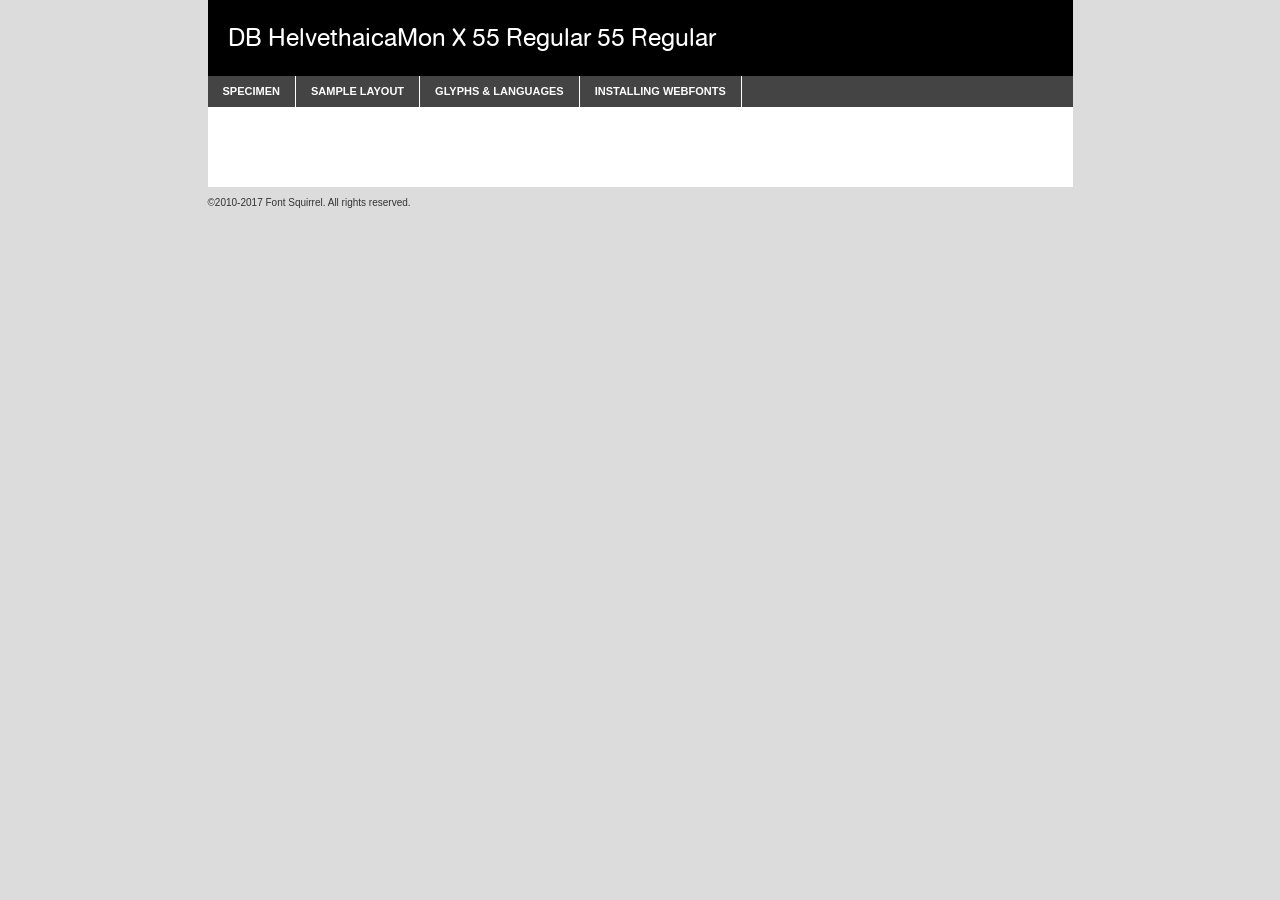
<file: fonts/db_helvethaicamon_x_v3.2-demo.html>
<!DOCTYPE html PUBLIC "-//W3C//DTD XHTML 1.0 Transitional//EN"
	"http://www.w3.org/TR/xhtml1/DTD/xhtml1-transitional.dtd">

<html xmlns="http://www.w3.org/1999/xhtml" xml:lang="en" lang="en">
<head>
	<meta http-equiv="Content-Type" content="text/html; charset=utf-8" />
	<script src="http://ajax.googleapis.com/ajax/libs/jquery/1.7.2/jquery.min.js" type="text/javascript" charset="utf-8"></script>
	<script type="text/javascript">
	(function($){$.fn.easyTabs=function(option){var param=jQuery.extend({fadeSpeed:"fast",defaultContent:1,activeClass:'active'},option);$(this).each(function(){var thisId="#"+this.id;if(param.defaultContent==''){param.defaultContent=1;}
	if(typeof param.defaultContent=="number")
	{var defaultTab=$(thisId+" .tabs li:eq("+(param.defaultContent-1)+") a").attr('href').substr(1);}else{var defaultTab=param.defaultContent;}
	$(thisId+" .tabs li a").each(function(){var tabToHide=$(this).attr('href').substr(1);$("#"+tabToHide).addClass('easytabs-tab-content');});hideAll();changeContent(defaultTab);function hideAll(){$(thisId+" .easytabs-tab-content").hide();}
	function changeContent(tabId){hideAll();$(thisId+" .tabs li").removeClass(param.activeClass);$(thisId+" .tabs li a[href=#"+tabId+"]").closest('li').addClass(param.activeClass);if(param.fadeSpeed!="none")
	{$(thisId+" #"+tabId).fadeIn(param.fadeSpeed);}else{$(thisId+" #"+tabId).show();}}
	$(thisId+" .tabs li").click(function(){var tabId=$(this).find('a').attr('href').substr(1);changeContent(tabId);return false;});});}})(jQuery);
	</script>
	<link rel="stylesheet" href="specimen_files/specimen_stylesheet.css" type="text/css" charset="utf-8" />
	<link rel="stylesheet" href="stylesheet.css" type="text/css" charset="utf-8" />

	<style type="text/css">
					body{
				font-family: 'db_helvethaicamon_x55_regular';
							}
		</style>

	<title>DB HelvethaicaMon X 55 Regular 55 Regular Specimen</title>
	
	
	<script type="text/javascript" charset="utf-8">
		$(document).ready(function() {
			$('#container').easyTabs({defaultContent:1});
		});
	</script>
</head>

<body>
<div id="container">
	<div id="header">
		DB HelvethaicaMon X 55 Regular 55 Regular	</div>
	<ul class="tabs">
		<li><a href="#specimen">Specimen</a></li>
		<li><a href="#layout">Sample Layout</a></li>
				<li><a href="#glyphs">Glyphs &amp; Languages</a></li>
		<li><a href="#installing">Installing Webfonts</a></li>
		
	</ul>
	
	<div id="main_content">

		
			<div id="specimen">
		
				<div class="section">
					<div class="grid12 firstcol">
						<div class="huge">AaBb</div>
					</div>
				</div>
		
				<div class="section">
					<div class="glyph_range">A&#x200B;B&#x200b;C&#x200b;D&#x200b;E&#x200b;F&#x200b;G&#x200b;H&#x200b;I&#x200b;J&#x200b;K&#x200b;L&#x200b;M&#x200b;N&#x200b;O&#x200b;P&#x200b;Q&#x200b;R&#x200b;S&#x200b;T&#x200b;U&#x200b;V&#x200b;W&#x200b;X&#x200b;Y&#x200b;Z&#x200b;a&#x200b;b&#x200b;c&#x200b;d&#x200b;e&#x200b;f&#x200b;g&#x200b;h&#x200b;i&#x200b;j&#x200b;k&#x200b;l&#x200b;m&#x200b;n&#x200b;o&#x200b;p&#x200b;q&#x200b;r&#x200b;s&#x200b;t&#x200b;u&#x200b;v&#x200b;w&#x200b;x&#x200b;y&#x200b;z&#x200b;1&#x200b;2&#x200b;3&#x200b;4&#x200b;5&#x200b;6&#x200b;7&#x200b;8&#x200b;9&#x200b;0&#x200b;&amp;&#x200b;.&#x200b;,&#x200b;?&#x200b;!&#x200b;&#64;&#x200b;(&#x200b;)&#x200b;#&#x200b;$&#x200b;%&#x200b;*&#x200b;+&#x200b;-&#x200b;=&#x200b;:&#x200b;;</div>
				</div>
				<div class="section">
					<div class="grid12 firstcol">
						<table class="sample_table">
							<tr><td>10</td><td class="size10">abcdefghijklmnopqrstuvwxyzABCDEFGHIJKLMNOPQRSTUVWXYZ0123456789abcdefghijklmnopqrstuvwxyzABCDEFGHIJKLMNOPQRSTUVWXYZ0123456789abcdefghijklmnopqrstuvwxyzABCDEFGHIJKLMNOPQRSTUVWXYZ</td></tr>
							<tr><td>11</td><td class="size11">abcdefghijklmnopqrstuvwxyzABCDEFGHIJKLMNOPQRSTUVWXYZ0123456789abcdefghijklmnopqrstuvwxyzABCDEFGHIJKLMNOPQRSTUVWXYZ0123456789abcdefghijklmnopqrstuvwxyzABCDEFGHIJKLMNOPQRSTUVWXYZ</td></tr>
							<tr><td>12</td><td class="size12">abcdefghijklmnopqrstuvwxyzABCDEFGHIJKLMNOPQRSTUVWXYZ0123456789abcdefghijklmnopqrstuvwxyzABCDEFGHIJKLMNOPQRSTUVWXYZ0123456789abcdefghijklmnopqrstuvwxyzABCDEFGHIJKLMNOPQRSTUVWXYZ</td></tr>
							<tr><td>13</td><td class="size13">abcdefghijklmnopqrstuvwxyzABCDEFGHIJKLMNOPQRSTUVWXYZ0123456789abcdefghijklmnopqrstuvwxyzABCDEFGHIJKLMNOPQRSTUVWXYZ0123456789abcdefghijklmnopqrstuvwxyzABCDEFGHIJKLMNOPQRSTUVWXYZ</td></tr>
							<tr><td>14</td><td class="size14">abcdefghijklmnopqrstuvwxyzABCDEFGHIJKLMNOPQRSTUVWXYZ0123456789abcdefghijklmnopqrstuvwxyzABCDEFGHIJKLMNOPQRSTUVWXYZ0123456789abcdefghijklmnopqrstuvwxyzABCDEFGHIJKLMNOPQRSTUVWXYZ</td></tr>
							<tr><td>16</td><td class="size16">abcdefghijklmnopqrstuvwxyzABCDEFGHIJKLMNOPQRSTUVWXYZ0123456789abcdefghijklmnopqrstuvwxyzABCDEFGHIJKLMNOPQRSTUVWXYZ</td></tr>
							<tr><td>18</td><td class="size18">abcdefghijklmnopqrstuvwxyzABCDEFGHIJKLMNOPQRSTUVWXYZ0123456789abcdefghijklmnopqrstuvwxyzABCDEFGHIJKLMNOPQRSTUVWXYZ</td></tr>
							<tr><td>20</td><td class="size20">abcdefghijklmnopqrstuvwxyzABCDEFGHIJKLMNOPQRSTUVWXYZ0123456789abcdefghijklmnopqrstuvwxyzABCDEFGHIJKLMNOPQRSTUVWXYZ</td></tr>
							<tr><td>24</td><td class="size24">abcdefghijklmnopqrstuvwxyzABCDEFGHIJKLMNOPQRSTUVWXYZ0123456789abcdefghijklmnopqrstuvwxyzABCDEFGHIJKLMNOPQRSTUVWXYZ</td></tr>
							<tr><td>30</td><td class="size30">abcdefghijklmnopqrstuvwxyzABCDEFGHIJKLMNOPQRSTUVWXYZ0123456789abcdefghijklmnopqrstuvwxyzABCDEFGHIJKLMNOPQRSTUVWXYZ</td></tr>
							<tr><td>36</td><td class="size36">abcdefghijklmnopqrstuvwxyzABCDEFGHIJKLMNOPQRSTUVWXYZ0123456789abcdefghijklmnopqrstuvwxyzABCDEFGHIJKLMNOPQRSTUVWXYZ</td></tr>
							<tr><td>48</td><td class="size48">abcdefghijklmnopqrstuvwxyzABCDEFGHIJKLMNOPQRSTUVWXYZ0123456789abcdefghijklmnopqrstuvwxyzABCDEFGHIJKLMNOPQRSTUVWXYZ</td></tr>
							<tr><td>60</td><td class="size60">abcdefghijklmnopqrstuvwxyzABCDEFGHIJKLMNOPQRSTUVWXYZ0123456789abcdefghijklmnopqrstuvwxyzABCDEFGHIJKLMNOPQRSTUVWXYZ</td></tr>
							<tr><td>72</td><td class="size72">abcdefghijklmnopqrstuvwxyzABCDEFGHIJKLMNOPQRSTUVWXYZ0123456789abcdefghijklmnopqrstuvwxyzABCDEFGHIJKLMNOPQRSTUVWXYZ</td></tr>
							<tr><td>90</td><td class="size90">abcdefghijklmnopqrstuvwxyzABCDEFGHIJKLMNOPQRSTUVWXYZ0123456789abcdefghijklmnopqrstuvwxyzABCDEFGHIJKLMNOPQRSTUVWXYZ</td></tr>
						</table>
				
					</div>
			
				</div>
		
		
		
								<div class="section" id="bodycomparison">


										<div id="xheight">
				<div class="fontbody">&#x25FC;&#x25FC;&#x25FC;&#x25FC;&#x25FC;&#x25FC;&#x25FC;&#x25FC;&#x25FC;&#x25FC;&#x25FC;&#x25FC;&#x25FC;&#x25FC;&#x25FC;&#x25FC;&#x25FC;&#x25FC;&#x25FC;&#x25FC;&#x25FC;&#x25FC;&#x25FC;&#x25FC;&#x25FC;&#x25FC;&#x25FC;&#x25FC;&#x25FC;&#x25FC;&#x25FC;&#x25FC;&#x25FC;&#x25FC;&#x25FC;&#x25FC;&#x25FC;&#x25FC;&#x25FC;&#x25FC;&#x25FC;&#x25FC;&#x25FC;&#x25FC;&#x25FC;&#x25FC;&#x25FC;&#x25FC;&#x25FC;&#x25FC;&#x25FC;&#x25FC;&#x25FC;&#x25FC;&#x25FC;&#x25FC;&#x25FC;&#x25FC;&#x25FC;&#x25FC;&#x25FC;&#x25FC;&#x25FC;&#x25FC;&#x25FC;&#x25FC;&#x25FC;&#x25FC;&#x25FC;&#x25FC;&#x25FC;&#x25FC;&#x25FC;&#x25FC;&#x25FC;&#x25FC;&#x25FC;&#x25FC;&#x25FC;&#x25FC;&#x25FC;&#x25FC;&#x25FC;&#x25FC;&#x25FC;&#x25FC;&#x25FC;&#x25FC;&#x25FC;&#x25FC;&#x25FC;&#x25FC;&#x25FC;&#x25FC;&#x25FC;&#x25FC;&#x25FC;&#x25FC;&#x25FC;body</div><div class="arialbody">body</div><div class="verdanabody">body</div><div class="georgiabody">body</div></div>
										<div class="fontbody" style="z-index:1">
											body<span>DB HelvethaicaMon X 55 Regular 55 Regular</span>
										</div>
										<div class="arialbody" style="z-index:1">
											body<span>Arial</span>
										</div>
										<div class="verdanabody" style="z-index:1">
											body<span>Verdana</span>
										</div>
										<div class="georgiabody" style="z-index:1">
											body<span>Georgia</span>
										</div>



								</div>
		
		
				<div class="section psample psample_row1" id="">
					
					<div class="grid2 firstcol">
						<p class="size10"><span>10.</span>Aenean lacinia bibendum nulla sed consectetur. Fusce dapibus, tellus ac cursus commodo, tortor mauris condimentum nibh, ut fermentum massa justo sit amet risus. Nullam id dolor id nibh ultricies vehicula ut id elit. Cum sociis natoque penatibus et magnis dis parturient montes, nascetur ridiculus mus. Nulla vitae elit libero, a pharetra augue.</p>
			
					</div>
					<div class="grid3">
						<p class="size11"><span>11.</span>Aenean lacinia bibendum nulla sed consectetur. Fusce dapibus, tellus ac cursus commodo, tortor mauris condimentum nibh, ut fermentum massa justo sit amet risus. Nullam id dolor id nibh ultricies vehicula ut id elit. Cum sociis natoque penatibus et magnis dis parturient montes, nascetur ridiculus mus. Nulla vitae elit libero, a pharetra augue.</p>
			
					</div>
					<div class="grid3">
						<p class="size12"><span>12.</span>Aenean lacinia bibendum nulla sed consectetur. Fusce dapibus, tellus ac cursus commodo, tortor mauris condimentum nibh, ut fermentum massa justo sit amet risus. Nullam id dolor id nibh ultricies vehicula ut id elit. Cum sociis natoque penatibus et magnis dis parturient montes, nascetur ridiculus mus. Nulla vitae elit libero, a pharetra augue.</p>
			
					</div>
					<div class="grid4">
						<p class="size13"><span>13.</span>Aenean lacinia bibendum nulla sed consectetur. Fusce dapibus, tellus ac cursus commodo, tortor mauris condimentum nibh, ut fermentum massa justo sit amet risus. Nullam id dolor id nibh ultricies vehicula ut id elit. Cum sociis natoque penatibus et magnis dis parturient montes, nascetur ridiculus mus. Nulla vitae elit libero, a pharetra augue.</p>
			
					</div>
					<div class="white_blend"></div>
					
				</div>
				<div class="section psample psample_row2" id="">
					<div class="grid3 firstcol">
						<p class="size14"><span>14.</span>Aenean lacinia bibendum nulla sed consectetur. Fusce dapibus, tellus ac cursus commodo, tortor mauris condimentum nibh, ut fermentum massa justo sit amet risus. Nullam id dolor id nibh ultricies vehicula ut id elit. Cum sociis natoque penatibus et magnis dis parturient montes, nascetur ridiculus mus. Nulla vitae elit libero, a pharetra augue.</p>
			
					</div>
					<div class="grid4">
						<p class="size16"><span>16.</span>Aenean lacinia bibendum nulla sed consectetur. Fusce dapibus, tellus ac cursus commodo, tortor mauris condimentum nibh, ut fermentum massa justo sit amet risus. Nullam id dolor id nibh ultricies vehicula ut id elit. Cum sociis natoque penatibus et magnis dis parturient montes, nascetur ridiculus mus. Nulla vitae elit libero, a pharetra augue.</p>
			
					</div>
					<div class="grid5">
						<p class="size18"><span>18.</span>Aenean lacinia bibendum nulla sed consectetur. Fusce dapibus, tellus ac cursus commodo, tortor mauris condimentum nibh, ut fermentum massa justo sit amet risus. Nullam id dolor id nibh ultricies vehicula ut id elit. Cum sociis natoque penatibus et magnis dis parturient montes, nascetur ridiculus mus. Nulla vitae elit libero, a pharetra augue.</p>
			
					</div>

					<div class="white_blend"></div>

				</div>
				
				<div class="section psample psample_row3" id="">
					<div class="grid5 firstcol">
						<p class="size20"><span>20.</span>Aenean lacinia bibendum nulla sed consectetur. Fusce dapibus, tellus ac cursus commodo, tortor mauris condimentum nibh, ut fermentum massa justo sit amet risus. Nullam id dolor id nibh ultricies vehicula ut id elit. Cum sociis natoque penatibus et magnis dis parturient montes, nascetur ridiculus mus. Nulla vitae elit libero, a pharetra augue.</p>
					</div>
					<div class="grid7">
						<p class="size24"><span>24.</span>Aenean lacinia bibendum nulla sed consectetur. Fusce dapibus, tellus ac cursus commodo, tortor mauris condimentum nibh, ut fermentum massa justo sit amet risus. Nullam id dolor id nibh ultricies vehicula ut id elit. Cum sociis natoque penatibus et magnis dis parturient montes, nascetur ridiculus mus. Nulla vitae elit libero, a pharetra augue.</p>
					</div>
					
					<div class="white_blend"></div>
					
				</div>
				
				<div class="section psample psample_row4" id="">
					<div class="grid12 firstcol">
						<p class="size30"><span>30.</span>Aenean lacinia bibendum nulla sed consectetur. Fusce dapibus, tellus ac cursus commodo, tortor mauris condimentum nibh, ut fermentum massa justo sit amet risus. Nullam id dolor id nibh ultricies vehicula ut id elit. Cum sociis natoque penatibus et magnis dis parturient montes, nascetur ridiculus mus. Nulla vitae elit libero, a pharetra augue.</p>
					</div>
					<div class="white_blend"></div>
					
				</div>
				
				
				
				<div class="section psample psample_row1 fullreverse">
					<div class="grid2 firstcol">
						<p class="size10"><span>10.</span>Aenean lacinia bibendum nulla sed consectetur. Fusce dapibus, tellus ac cursus commodo, tortor mauris condimentum nibh, ut fermentum massa justo sit amet risus. Nullam id dolor id nibh ultricies vehicula ut id elit. Cum sociis natoque penatibus et magnis dis parturient montes, nascetur ridiculus mus. Nulla vitae elit libero, a pharetra augue.</p>
			
					</div>
					<div class="grid3">
						<p class="size11"><span>11.</span>Aenean lacinia bibendum nulla sed consectetur. Fusce dapibus, tellus ac cursus commodo, tortor mauris condimentum nibh, ut fermentum massa justo sit amet risus. Nullam id dolor id nibh ultricies vehicula ut id elit. Cum sociis natoque penatibus et magnis dis parturient montes, nascetur ridiculus mus. Nulla vitae elit libero, a pharetra augue.</p>
			
					</div>
					<div class="grid3">
						<p class="size12"><span>12.</span>Aenean lacinia bibendum nulla sed consectetur. Fusce dapibus, tellus ac cursus commodo, tortor mauris condimentum nibh, ut fermentum massa justo sit amet risus. Nullam id dolor id nibh ultricies vehicula ut id elit. Cum sociis natoque penatibus et magnis dis parturient montes, nascetur ridiculus mus. Nulla vitae elit libero, a pharetra augue.</p>
			
					</div>
					<div class="grid4">
						<p class="size13"><span>13.</span>Aenean lacinia bibendum nulla sed consectetur. Fusce dapibus, tellus ac cursus commodo, tortor mauris condimentum nibh, ut fermentum massa justo sit amet risus. Nullam id dolor id nibh ultricies vehicula ut id elit. Cum sociis natoque penatibus et magnis dis parturient montes, nascetur ridiculus mus. Nulla vitae elit libero, a pharetra augue.</p>
			
					</div>
					<div class="black_blend"></div>
					
				</div>
				
				<div class="section psample psample_row2 fullreverse">
					<div class="grid3 firstcol">
						<p class="size14"><span>14.</span>Aenean lacinia bibendum nulla sed consectetur. Fusce dapibus, tellus ac cursus commodo, tortor mauris condimentum nibh, ut fermentum massa justo sit amet risus. Nullam id dolor id nibh ultricies vehicula ut id elit. Cum sociis natoque penatibus et magnis dis parturient montes, nascetur ridiculus mus. Nulla vitae elit libero, a pharetra augue.</p>
			
					</div>
					<div class="grid4">
						<p class="size16"><span>16.</span>Aenean lacinia bibendum nulla sed consectetur. Fusce dapibus, tellus ac cursus commodo, tortor mauris condimentum nibh, ut fermentum massa justo sit amet risus. Nullam id dolor id nibh ultricies vehicula ut id elit. Cum sociis natoque penatibus et magnis dis parturient montes, nascetur ridiculus mus. Nulla vitae elit libero, a pharetra augue.</p>
			
					</div>
					<div class="grid5">
						<p class="size18"><span>18.</span>Aenean lacinia bibendum nulla sed consectetur. Fusce dapibus, tellus ac cursus commodo, tortor mauris condimentum nibh, ut fermentum massa justo sit amet risus. Nullam id dolor id nibh ultricies vehicula ut id elit. Cum sociis natoque penatibus et magnis dis parturient montes, nascetur ridiculus mus. Nulla vitae elit libero, a pharetra augue.</p>
			
					</div>
					<div class="black_blend"></div>

				</div>
				
				<div class="section psample fullreverse psample_row3" id="">
					<div class="grid5 firstcol">
						<p class="size20"><span>20.</span>Aenean lacinia bibendum nulla sed consectetur. Fusce dapibus, tellus ac cursus commodo, tortor mauris condimentum nibh, ut fermentum massa justo sit amet risus. Nullam id dolor id nibh ultricies vehicula ut id elit. Cum sociis natoque penatibus et magnis dis parturient montes, nascetur ridiculus mus. Nulla vitae elit libero, a pharetra augue.</p>
					</div>
					<div class="grid7">
						<p class="size24"><span>24.</span>Aenean lacinia bibendum nulla sed consectetur. Fusce dapibus, tellus ac cursus commodo, tortor mauris condimentum nibh, ut fermentum massa justo sit amet risus. Nullam id dolor id nibh ultricies vehicula ut id elit. Cum sociis natoque penatibus et magnis dis parturient montes, nascetur ridiculus mus. Nulla vitae elit libero, a pharetra augue.</p>
					</div>
					
					<div class="black_blend"></div>
					
				</div>
				
				<div class="section psample fullreverse psample_row4" id="" style="border-bottom: 20px #000 solid;">
					<div class="grid12 firstcol">
						<p class="size30"><span>30.</span>Aenean lacinia bibendum nulla sed consectetur. Fusce dapibus, tellus ac cursus commodo, tortor mauris condimentum nibh, ut fermentum massa justo sit amet risus. Nullam id dolor id nibh ultricies vehicula ut id elit. Cum sociis natoque penatibus et magnis dis parturient montes, nascetur ridiculus mus. Nulla vitae elit libero, a pharetra augue.</p>
					</div>
					<div class="black_blend"></div>
					
				</div>
				
				
				
				
			</div>
			
			<div id="layout">
				
				<div class="section">
					
					<div class="grid12 firstcol">
						<h1>Lorem Ipsum Dolor</h1>
						<h2>Etiam porta sem malesuada magna mollis euismod</h2>
						
						<p class="byline">By <a href="#link">Aenean Lacinia</a></p>
					</div>
				</div>
				<div class="section">
					<div class="grid8 firstcol">
						<p class="large">Donec sed odio dui. Morbi leo risus, porta ac consectetur ac, vestibulum at eros. Fusce dapibus, tellus ac cursus commodo, tortor mauris condimentum nibh, ut fermentum massa justo sit amet risus. </p>

						
						<h3>Pellentesque ornare sem</h3>

						<p>Maecenas sed diam eget risus varius blandit sit amet non magna. Maecenas faucibus mollis interdum. Donec ullamcorper nulla non metus auctor fringilla. Nullam id dolor id nibh ultricies vehicula ut id elit. Nullam id dolor id nibh ultricies vehicula ut id elit. </p>

						<p>Aenean eu leo quam. Pellentesque ornare sem lacinia quam venenatis vestibulum. Lorem ipsum dolor sit amet, consectetur adipiscing elit. Cum sociis natoque penatibus et magnis dis parturient montes, nascetur ridiculus mus. </p>

						<p>Nulla vitae elit libero, a pharetra augue. Praesent commodo cursus magna, vel scelerisque nisl consectetur et. Aenean lacinia bibendum nulla sed consectetur. </p>

						<p>Nullam quis risus eget urna mollis ornare vel eu leo. Nullam quis risus eget urna mollis ornare vel eu leo. Maecenas sed diam eget risus varius blandit sit amet non magna. Donec ullamcorper nulla non metus auctor fringilla. </p>

						<h3>Cras mattis consectetur</h3>

						<p>Aenean eu leo quam. Pellentesque ornare sem lacinia quam venenatis vestibulum. Aenean lacinia bibendum nulla sed consectetur. Integer posuere erat a ante venenatis dapibus posuere velit aliquet. Cras mattis consectetur purus sit amet fermentum. </p>

						<p>Nullam id dolor id nibh ultricies vehicula ut id elit. Nullam quis risus eget urna mollis ornare vel eu leo. Cras mattis consectetur purus sit amet fermentum.</p>
					</div>
					
					<div class="grid4 sidebar">
						
						<div class="box reverse">
							<p class="last">Nullam quis risus eget urna mollis ornare vel eu leo. Donec ullamcorper nulla non metus auctor fringilla. Cras mattis consectetur purus sit amet fermentum. Sed posuere consectetur est at lobortis. Lorem ipsum dolor sit amet, consectetur adipiscing elit. </p>
						</div>
						
						<p class="caption">Maecenas sed diam eget risus varius.</p>

						<p>Vestibulum id ligula porta felis euismod semper. Integer posuere erat a ante venenatis dapibus posuere velit aliquet. Vestibulum id ligula porta felis euismod semper. Sed posuere consectetur est at lobortis. Maecenas sed diam eget risus varius blandit sit amet non magna. Fusce dapibus, tellus ac cursus commodo, tortor mauris condimentum nibh, ut fermentum massa justo sit amet risus. </p>

					

						<p>Duis mollis, est non commodo luctus, nisi erat porttitor ligula, eget lacinia odio sem nec elit. Aenean lacinia bibendum nulla sed consectetur. Vivamus sagittis lacus vel augue laoreet rutrum faucibus dolor auctor. Aenean lacinia bibendum nulla sed consectetur. Nullam quis risus eget urna mollis ornare vel eu leo. </p>

						<p>Praesent commodo cursus magna, vel scelerisque nisl consectetur et. Donec ullamcorper nulla non metus auctor fringilla. Maecenas faucibus mollis interdum. Fusce dapibus, tellus ac cursus commodo, tortor mauris condimentum nibh, ut fermentum massa justo sit amet risus. </p>

					</div>
				</div>
				
			</div>


			



		<div id="glyphs">
			<div class="section">
				<div class="grid12 firstcol">
			
				<h1>Language Support</h1>
				<p>The subset of DB HelvethaicaMon X 55 Regular 55 Regular in this kit supports the following languages:<br />
			
					English, Arrernte, Bislama, Cebuano, Fijian, Gilbertese, Hmong, Ibanag, Iloko_ilokano, Interglossa_glosa, Interlingua, Lojban, Norfolk_pitcairnese, Oromo, Rotokas, Seychelles_creole, Shona, Somali, Southern_ndebele, Swahili, Swati_swazi, Tok_pisin, Warlpiri, Xhosa, Zulu, Latinbasic, Ubasic, Demo				</p>
				<h1>Glyph Chart</h1>
				<p>The subset of DB HelvethaicaMon X 55 Regular 55 Regular in this kit includes all the glyphs listed below. Unicode entities are included above each glyph to help you insert individual characters into your layout.</p>
				<div id="glyph_chart">
			
																				 <div><p>&amp;#13;</p>&#13;</div>
																				 <div><p>&amp;#32;</p>&#32;</div>
																				 <div><p>&amp;#33;</p>&#33;</div>
																				 <div><p>&amp;#34;</p>&#34;</div>
																				 <div><p>&amp;#35;</p>&#35;</div>
																				 <div><p>&amp;#36;</p>&#36;</div>
																				 <div><p>&amp;#37;</p>&#37;</div>
																				 <div><p>&amp;#38;</p>&#38;</div>
																				 <div><p>&amp;#39;</p>&#39;</div>
																				 <div><p>&amp;#40;</p>&#40;</div>
																				 <div><p>&amp;#41;</p>&#41;</div>
																				 <div><p>&amp;#42;</p>&#42;</div>
																				 <div><p>&amp;#43;</p>&#43;</div>
																				 <div><p>&amp;#44;</p>&#44;</div>
																				 <div><p>&amp;#45;</p>&#45;</div>
																				 <div><p>&amp;#46;</p>&#46;</div>
																				 <div><p>&amp;#47;</p>&#47;</div>
																				 <div><p>&amp;#48;</p>&#48;</div>
																				 <div><p>&amp;#49;</p>&#49;</div>
																				 <div><p>&amp;#50;</p>&#50;</div>
																				 <div><p>&amp;#51;</p>&#51;</div>
																				 <div><p>&amp;#52;</p>&#52;</div>
																				 <div><p>&amp;#53;</p>&#53;</div>
																				 <div><p>&amp;#54;</p>&#54;</div>
																				 <div><p>&amp;#55;</p>&#55;</div>
																				 <div><p>&amp;#56;</p>&#56;</div>
																				 <div><p>&amp;#57;</p>&#57;</div>
																				 <div><p>&amp;#58;</p>&#58;</div>
																				 <div><p>&amp;#59;</p>&#59;</div>
																				 <div><p>&amp;#60;</p>&#60;</div>
																				 <div><p>&amp;#61;</p>&#61;</div>
																				 <div><p>&amp;#62;</p>&#62;</div>
																				 <div><p>&amp;#63;</p>&#63;</div>
																				 <div><p>&amp;#64;</p>&#64;</div>
																				 <div><p>&amp;#65;</p>&#65;</div>
																				 <div><p>&amp;#66;</p>&#66;</div>
																				 <div><p>&amp;#67;</p>&#67;</div>
																				 <div><p>&amp;#68;</p>&#68;</div>
																				 <div><p>&amp;#69;</p>&#69;</div>
																				 <div><p>&amp;#70;</p>&#70;</div>
																				 <div><p>&amp;#71;</p>&#71;</div>
																				 <div><p>&amp;#72;</p>&#72;</div>
																				 <div><p>&amp;#73;</p>&#73;</div>
																				 <div><p>&amp;#74;</p>&#74;</div>
																				 <div><p>&amp;#75;</p>&#75;</div>
																				 <div><p>&amp;#76;</p>&#76;</div>
																				 <div><p>&amp;#77;</p>&#77;</div>
																				 <div><p>&amp;#78;</p>&#78;</div>
																				 <div><p>&amp;#79;</p>&#79;</div>
																				 <div><p>&amp;#80;</p>&#80;</div>
																				 <div><p>&amp;#81;</p>&#81;</div>
																				 <div><p>&amp;#82;</p>&#82;</div>
																				 <div><p>&amp;#83;</p>&#83;</div>
																				 <div><p>&amp;#84;</p>&#84;</div>
																				 <div><p>&amp;#85;</p>&#85;</div>
																				 <div><p>&amp;#86;</p>&#86;</div>
																				 <div><p>&amp;#87;</p>&#87;</div>
																				 <div><p>&amp;#88;</p>&#88;</div>
																				 <div><p>&amp;#89;</p>&#89;</div>
																				 <div><p>&amp;#90;</p>&#90;</div>
																				 <div><p>&amp;#91;</p>&#91;</div>
																				 <div><p>&amp;#92;</p>&#92;</div>
																				 <div><p>&amp;#93;</p>&#93;</div>
																				 <div><p>&amp;#94;</p>&#94;</div>
																				 <div><p>&amp;#95;</p>&#95;</div>
																				 <div><p>&amp;#96;</p>&#96;</div>
																				 <div><p>&amp;#97;</p>&#97;</div>
																				 <div><p>&amp;#98;</p>&#98;</div>
																				 <div><p>&amp;#99;</p>&#99;</div>
																				 <div><p>&amp;#100;</p>&#100;</div>
																				 <div><p>&amp;#101;</p>&#101;</div>
																				 <div><p>&amp;#102;</p>&#102;</div>
																				 <div><p>&amp;#103;</p>&#103;</div>
																				 <div><p>&amp;#104;</p>&#104;</div>
																				 <div><p>&amp;#105;</p>&#105;</div>
																				 <div><p>&amp;#106;</p>&#106;</div>
																				 <div><p>&amp;#107;</p>&#107;</div>
																				 <div><p>&amp;#108;</p>&#108;</div>
																				 <div><p>&amp;#109;</p>&#109;</div>
																				 <div><p>&amp;#110;</p>&#110;</div>
																				 <div><p>&amp;#111;</p>&#111;</div>
																				 <div><p>&amp;#112;</p>&#112;</div>
																				 <div><p>&amp;#113;</p>&#113;</div>
																				 <div><p>&amp;#114;</p>&#114;</div>
																				 <div><p>&amp;#115;</p>&#115;</div>
																				 <div><p>&amp;#116;</p>&#116;</div>
																				 <div><p>&amp;#117;</p>&#117;</div>
																				 <div><p>&amp;#118;</p>&#118;</div>
																				 <div><p>&amp;#119;</p>&#119;</div>
																				 <div><p>&amp;#120;</p>&#120;</div>
																				 <div><p>&amp;#121;</p>&#121;</div>
																				 <div><p>&amp;#122;</p>&#122;</div>
																				 <div><p>&amp;#123;</p>&#123;</div>
																				 <div><p>&amp;#124;</p>&#124;</div>
																				 <div><p>&amp;#125;</p>&#125;</div>
																				 <div><p>&amp;#126;</p>&#126;</div>
																				 <div><p>&amp;#160;</p>&#160;</div>
																				 <div><p>&amp;#162;</p>&#162;</div>
																				 <div><p>&amp;#163;</p>&#163;</div>
																				 <div><p>&amp;#165;</p>&#165;</div>
																				 <div><p>&amp;#169;</p>&#169;</div>
																				 <div><p>&amp;#171;</p>&#171;</div>
																				 <div><p>&amp;#173;</p>&#173;</div>
																				 <div><p>&amp;#174;</p>&#174;</div>
																				 <div><p>&amp;#177;</p>&#177;</div>
																				 <div><p>&amp;#187;</p>&#187;</div>
																				 <div><p>&amp;#188;</p>&#188;</div>
																				 <div><p>&amp;#189;</p>&#189;</div>
																				 <div><p>&amp;#190;</p>&#190;</div>
																				 <div><p>&amp;#215;</p>&#215;</div>
																				 <div><p>&amp;#247;</p>&#247;</div>
																				 <div><p>&amp;#3585;</p>&#3585;</div>
																				 <div><p>&amp;#3586;</p>&#3586;</div>
																				 <div><p>&amp;#3587;</p>&#3587;</div>
																				 <div><p>&amp;#3588;</p>&#3588;</div>
																				 <div><p>&amp;#3589;</p>&#3589;</div>
																				 <div><p>&amp;#3590;</p>&#3590;</div>
																				 <div><p>&amp;#3591;</p>&#3591;</div>
																				 <div><p>&amp;#3592;</p>&#3592;</div>
																				 <div><p>&amp;#3593;</p>&#3593;</div>
																				 <div><p>&amp;#3594;</p>&#3594;</div>
																				 <div><p>&amp;#3595;</p>&#3595;</div>
																				 <div><p>&amp;#3596;</p>&#3596;</div>
																				 <div><p>&amp;#3597;</p>&#3597;</div>
																				 <div><p>&amp;#3598;</p>&#3598;</div>
																				 <div><p>&amp;#3599;</p>&#3599;</div>
																				 <div><p>&amp;#3600;</p>&#3600;</div>
																				 <div><p>&amp;#3601;</p>&#3601;</div>
																				 <div><p>&amp;#3602;</p>&#3602;</div>
																				 <div><p>&amp;#3603;</p>&#3603;</div>
																				 <div><p>&amp;#3604;</p>&#3604;</div>
																				 <div><p>&amp;#3605;</p>&#3605;</div>
																				 <div><p>&amp;#3606;</p>&#3606;</div>
																				 <div><p>&amp;#3607;</p>&#3607;</div>
																				 <div><p>&amp;#3608;</p>&#3608;</div>
																				 <div><p>&amp;#3609;</p>&#3609;</div>
																				 <div><p>&amp;#3610;</p>&#3610;</div>
																				 <div><p>&amp;#3611;</p>&#3611;</div>
																				 <div><p>&amp;#3612;</p>&#3612;</div>
																				 <div><p>&amp;#3613;</p>&#3613;</div>
																				 <div><p>&amp;#3614;</p>&#3614;</div>
																				 <div><p>&amp;#3615;</p>&#3615;</div>
																				 <div><p>&amp;#3616;</p>&#3616;</div>
																				 <div><p>&amp;#3617;</p>&#3617;</div>
																				 <div><p>&amp;#3618;</p>&#3618;</div>
																				 <div><p>&amp;#3619;</p>&#3619;</div>
																				 <div><p>&amp;#3620;</p>&#3620;</div>
																				 <div><p>&amp;#3621;</p>&#3621;</div>
																				 <div><p>&amp;#3622;</p>&#3622;</div>
																				 <div><p>&amp;#3623;</p>&#3623;</div>
																				 <div><p>&amp;#3624;</p>&#3624;</div>
																				 <div><p>&amp;#3625;</p>&#3625;</div>
																				 <div><p>&amp;#3626;</p>&#3626;</div>
																				 <div><p>&amp;#3627;</p>&#3627;</div>
																				 <div><p>&amp;#3628;</p>&#3628;</div>
																				 <div><p>&amp;#3629;</p>&#3629;</div>
																				 <div><p>&amp;#3630;</p>&#3630;</div>
																				 <div><p>&amp;#3631;</p>&#3631;</div>
																				 <div><p>&amp;#3632;</p>&#3632;</div>
																				 <div><p>&amp;#3633;</p>&#3633;</div>
																				 <div><p>&amp;#3634;</p>&#3634;</div>
																				 <div><p>&amp;#3635;</p>&#3635;</div>
																				 <div><p>&amp;#3636;</p>&#3636;</div>
																				 <div><p>&amp;#3637;</p>&#3637;</div>
																				 <div><p>&amp;#3638;</p>&#3638;</div>
																				 <div><p>&amp;#3639;</p>&#3639;</div>
																				 <div><p>&amp;#3640;</p>&#3640;</div>
																				 <div><p>&amp;#3641;</p>&#3641;</div>
																				 <div><p>&amp;#3642;</p>&#3642;</div>
																				 <div><p>&amp;#3646;</p>&#3646;</div>
																				 <div><p>&amp;#3647;</p>&#3647;</div>
																				 <div><p>&amp;#3648;</p>&#3648;</div>
																				 <div><p>&amp;#3649;</p>&#3649;</div>
																				 <div><p>&amp;#3650;</p>&#3650;</div>
																				 <div><p>&amp;#3651;</p>&#3651;</div>
																				 <div><p>&amp;#3652;</p>&#3652;</div>
																				 <div><p>&amp;#3653;</p>&#3653;</div>
																				 <div><p>&amp;#3654;</p>&#3654;</div>
																				 <div><p>&amp;#3655;</p>&#3655;</div>
																				 <div><p>&amp;#3656;</p>&#3656;</div>
																				 <div><p>&amp;#3657;</p>&#3657;</div>
																				 <div><p>&amp;#3658;</p>&#3658;</div>
																				 <div><p>&amp;#3659;</p>&#3659;</div>
																				 <div><p>&amp;#3660;</p>&#3660;</div>
																				 <div><p>&amp;#3661;</p>&#3661;</div>
																				 <div><p>&amp;#3662;</p>&#3662;</div>
																				 <div><p>&amp;#3663;</p>&#3663;</div>
																				 <div><p>&amp;#3664;</p>&#3664;</div>
																				 <div><p>&amp;#3665;</p>&#3665;</div>
																				 <div><p>&amp;#3666;</p>&#3666;</div>
																				 <div><p>&amp;#3667;</p>&#3667;</div>
																				 <div><p>&amp;#3668;</p>&#3668;</div>
																				 <div><p>&amp;#3669;</p>&#3669;</div>
																				 <div><p>&amp;#3670;</p>&#3670;</div>
																				 <div><p>&amp;#3671;</p>&#3671;</div>
																				 <div><p>&amp;#3672;</p>&#3672;</div>
																				 <div><p>&amp;#3673;</p>&#3673;</div>
																				 <div><p>&amp;#3674;</p>&#3674;</div>
																				 <div><p>&amp;#3675;</p>&#3675;</div>
																				 <div><p>&amp;#8192;</p>&#8192;</div>
																				 <div><p>&amp;#8193;</p>&#8193;</div>
																				 <div><p>&amp;#8194;</p>&#8194;</div>
																				 <div><p>&amp;#8195;</p>&#8195;</div>
																				 <div><p>&amp;#8196;</p>&#8196;</div>
																				 <div><p>&amp;#8197;</p>&#8197;</div>
																				 <div><p>&amp;#8198;</p>&#8198;</div>
																				 <div><p>&amp;#8199;</p>&#8199;</div>
																				 <div><p>&amp;#8200;</p>&#8200;</div>
																				 <div><p>&amp;#8201;</p>&#8201;</div>
																				 <div><p>&amp;#8202;</p>&#8202;</div>
																				 <div><p>&amp;#8203;</p>&#8203;</div>
																				 <div><p>&amp;#8208;</p>&#8208;</div>
																				 <div><p>&amp;#8209;</p>&#8209;</div>
																				 <div><p>&amp;#8210;</p>&#8210;</div>
																				 <div><p>&amp;#8211;</p>&#8211;</div>
																				 <div><p>&amp;#8212;</p>&#8212;</div>
																				 <div><p>&amp;#8216;</p>&#8216;</div>
																				 <div><p>&amp;#8217;</p>&#8217;</div>
																				 <div><p>&amp;#8220;</p>&#8220;</div>
																				 <div><p>&amp;#8221;</p>&#8221;</div>
																				 <div><p>&amp;#8226;</p>&#8226;</div>
																				 <div><p>&amp;#8230;</p>&#8230;</div>
																				 <div><p>&amp;#8239;</p>&#8239;</div>
																				 <div><p>&amp;#8287;</p>&#8287;</div>
																				 <div><p>&amp;#8364;</p>&#8364;</div>
																				 <div><p>&amp;#8482;</p>&#8482;</div>
																				 <div><p>&amp;#8804;</p>&#8804;</div>
																				 <div><p>&amp;#8805;</p>&#8805;</div>
																				 <div><p>&amp;#9676;</p>&#9676;</div>
																				 <div><p>&amp;#9724;</p>&#9724;</div>
																				 <div><p>&amp;#63232;</p>&#63232;</div>
																				 <div><p>&amp;#63233;</p>&#63233;</div>
																				 <div><p>&amp;#63234;</p>&#63234;</div>
																				 <div><p>&amp;#63235;</p>&#63235;</div>
																				 <div><p>&amp;#63236;</p>&#63236;</div>
																				 <div><p>&amp;#63237;</p>&#63237;</div>
																				 <div><p>&amp;#63238;</p>&#63238;</div>
																				 <div><p>&amp;#63239;</p>&#63239;</div>
																				 <div><p>&amp;#63240;</p>&#63240;</div>
																				 <div><p>&amp;#63241;</p>&#63241;</div>
																				 <div><p>&amp;#63242;</p>&#63242;</div>
																				 <div><p>&amp;#63243;</p>&#63243;</div>
																				 <div><p>&amp;#63244;</p>&#63244;</div>
																				 <div><p>&amp;#63245;</p>&#63245;</div>
																				 <div><p>&amp;#63246;</p>&#63246;</div>
																				 <div><p>&amp;#63247;</p>&#63247;</div>
																				 <div><p>&amp;#63248;</p>&#63248;</div>
																				 <div><p>&amp;#63249;</p>&#63249;</div>
																				 <div><p>&amp;#63250;</p>&#63250;</div>
																				 <div><p>&amp;#63251;</p>&#63251;</div>
																				 <div><p>&amp;#63252;</p>&#63252;</div>
																				 <div><p>&amp;#63253;</p>&#63253;</div>
																				 <div><p>&amp;#63254;</p>&#63254;</div>
																				 <div><p>&amp;#63255;</p>&#63255;</div>
																				 <div><p>&amp;#63256;</p>&#63256;</div>
																				 <div><p>&amp;#63257;</p>&#63257;</div>
																				 <div><p>&amp;#63258;</p>&#63258;</div>
																				 <div><p>&amp;#63261;</p>&#63261;</div>
																				 <div><p>&amp;#63616;</p>&#63616;</div>
																				 <div><p>&amp;#63617;</p>&#63617;</div>
																				 <div><p>&amp;#63618;</p>&#63618;</div>
																																																																																																																																																																																																																																																																																																																																																																																																																																																																																																																																																																																																		</div>	
				</div>
		
		
			</div>
		</div>
		
		
		<div id="specs">
			
		</div>
	
		<div id="installing">
			<div class="section">
				<div class="grid7 firstcol">
					<h1>Installing Webfonts</h1>
					
					<p>Webfonts are supported by all major browser platforms but not all in the same way. There are currently four different font formats that must be included in order to target all browsers. This includes TTF, WOFF, EOT and SVG.</p>
					
					<h2>1. Upload your webfonts</h2>
					<p>You must upload your webfont kit to your website. They should be in or near the same directory as your CSS files.</p>
					
					<h2>2. Include the webfont stylesheet</h2>
					<p>A special CSS @font-face declaration helps the various browsers select the appropriate font it needs without causing you a bunch of headaches. Learn more about this syntax by reading the <a href="https://www.fontspring.com/blog/further-hardening-of-the-bulletproof-syntax">Fontspring blog post</a> about it. The code for it is as follows:</p>


<code>
@font-face{ 
	font-family: 'MyWebFont';
	src: url('WebFont.eot');
	src: url('WebFont.eot?#iefix') format('embedded-opentype'),
	     url('WebFont.woff') format('woff'),
	     url('WebFont.ttf') format('truetype'),
	     url('WebFont.svg#webfont') format('svg');
}
</code>

	<p>We've already gone ahead and generated the code for you. All you have to do is link to the stylesheet in your HTML, like this:</p>
	<code>&lt;link rel=&quot;stylesheet&quot; href=&quot;stylesheet.css&quot; type=&quot;text/css&quot; charset=&quot;utf-8&quot; /&gt;</code>

					<h2>3. Modify your own stylesheet</h2>
					<p>To take advantage of your new fonts, you must tell your stylesheet to use them. Look at the original @font-face declaration above and find the property called "font-family." The name linked there will be what you use to reference the font. Prepend that webfont name to the font stack in the "font-family" property, inside the selector you want to change. For example:</p>
<code>p { font-family: 'WebFont', Arial, sans-serif; }</code>

<h2>4. Test</h2>
<p>Getting webfonts to work cross-browser <em>can</em> be tricky. Use the information in the sidebar to help you if you find that fonts aren't loading in a particular browser.</p>
				</div>
				
				<div class="grid5 sidebar">
					<div class="box">
						<h2>Troubleshooting<br />Font-Face Problems</h2>
						<p>Having trouble getting your webfonts to load in your new website? Here are some tips to sort out what might be the problem.</p>

						<h3>Fonts not showing in any browser</h3>

						<p>This sounds like you need to work on the plumbing. You either did not upload the fonts to the correct directory, or you did not link the fonts properly in the CSS. If you've confirmed that all this is correct and you still have a problem, take a look at your .htaccess file and see if requests are getting intercepted.</p>

						<h3>Fonts not loading in iPhone or iPad</h3>

						<p>The most common problem here is that you are serving the fonts from an IIS server. IIS refuses to serve files that have unknown MIME types. If that is the case, you must set the MIME type for SVG to "image/svg+xml" in the server settings. Follow these instructions from Microsoft if you need help.</p>

						<h3>Fonts not loading in Firefox</h3>

						<p>The primary reason for this failure? You are still using a version Firefox older than 3.5. So upgrade already! If that isn't it, then you are very likely serving fonts from a different domain. Firefox requires that all font assets be served from the same domain. Lastly it is possible that you need to add WOFF to your list of MIME types (if you are serving via IIS.)</p>

						<h3>Fonts not loading in IE</h3>

						<p>Are you looking at Internet Explorer on an actual Windows machine or are you cheating by using a service like Adobe BrowserLab? Many of these screenshot services do not render @font-face for IE. Best to test it on a real machine.</p>

						<h3>Fonts not loading in IE9</h3>

						<p>IE9, like Firefox, requires that fonts be served from the same domain as the website. Make sure that is the case.</p>
					</div>
				</div>
			</div>
			
		</div>
	
	</div>
	<div id="footer">
		<p>&copy;2010-2017 Font Squirrel. All rights reserved.</p>
	</div>
</div>
</body>
</html>
</file>
<file: modules/chart.css>
/* -----------Global----------- */

#topic {
    color: black;
    font-size: 28px;
    font-weight: bold;
    /* background-color: #FFDB01; */
    /* border-radius: 15px; */
    padding: 10px;
    background-size: 20%;
    /* font-family: 'db_helvethaicamon_x55_regular', sans-serif; */
  }
  
  #topic-second {
    color: black;
    font-size: large;
    font-weight: bold;
    padding: 10px;
    background-size: 20%;
  }
  
  body {
    padding: 0px;
    /* padding-top: 15px; */
    min-height: 100%;
    display: grid;
    grid-template-rows: 1fr auto;
    /* font-family: 'Mitr', sans-serif; */
    font-family: 'db_helvethaicamon_x55_regular', sans-serif;
  }
  

  
  
  /* -----------Fonts----------- */
  
  /*! Generated by Font Squirrel (https://www.fontsquirrel.com) on November 10, 2020 */
  
  @font-face {
    font-family: 'db_helvethaicamon_x75_bd';
    src: url('../fonts/db_helvethaicamon_x_bd_v3.2-webfont.eot');
    src: url('../fonts/db_helvethaicamon_x_bd_v3.2-webfont.eot?#iefix') format('embedded-opentype'),
         url('../fonts/db_helvethaicamon_x_bd_v3.2-webfont.woff2') format('woff2'),
         url('../fonts/db_helvethaicamon_x_bd_v3.2-webfont.woff') format('woff'),
         url('../fonts/db_helvethaicamon_x_bd_v3.2-webfont.svg#db_helvethaicamon_x75_bd') format('svg');
    font-weight: normal;
    font-style: normal;
  
  }
  
  @font-face {
    font-family: 'db_helvethaicamon_x55_regular';
    src: url('../fonts/db_helvethaicamon_x_v3.2-webfont.eot');
    src: url('../fonts/db_helvethaicamon_x_v3.2-webfont.eot?#iefix') format('embedded-opentype'),
         url('../fonts/db_helvethaicamon_x_v3.2-webfont.woff2') format('woff2'),
         url('../fonts/db_helvethaicamon_x_v3.2-webfont.woff') format('woff'),
         url('../fonts/db_helvethaicamon_x_v3.2-webfont.svg#db_helvethaicamon_x55_regular') format('svg');
    font-weight: normal;
    font-style: normal;
  
  }



:root {
    /* --chartMarginBottom: 1.5rem; */
    --chartMarginBottom: 15px;
    --chartBarColor: #FFDB01;
  
    --chartColumnColor: #e6edf4;
  
    --chartAxisColor: #e6edf4;
    /* --chartAxisFontSize: 0.625rem; */
    --chartAxisFontSize: 10px;
    /* --chartAxisStrokeWidth: 0.125rem; */
    --chartAxisStrokeWidth: 2px;
  }
  
  .chart {
    margin-bottom: var(--chartMarginBottom);
  }
  
  .chart__bar {
    fill: var(--chartBarColor);
  }
  
  .chart__column {
    fill: var(--chartColumnColor);
  }
  
  .chart__axis {
    font-size: var(--chartAxisFontSize);
  }
  
  .chart__axis path,
  .chart__axis line {
    fill: none;
    stroke: var(--chartAxisColor);
    stroke-width: var(--chartAxisStrokeWidth);
  }
  
  .chart__axis path {
    display: none;
  }
  
  /* modules/image.css */
  
  svg {
    height: auto;
    max-width: 100%;
    vertical-align: middle;
  }
  
  #dash_head {
    font-size: 20px;
    color: grey;
    font-weight: 600;
  }

    #number {
    font-size: 40px;
    text-align: left;
    font-weight: bold;
}

  #movement {
    font-size: 20px;
    text-align: right;
    font-weight: 600;
  }
</file>
<file: fonts/specimen_files/specimen_stylesheet.css>
@import url('grid_12-825-55-15.css');

/*  
	CSS Reset by Eric Meyer - Released under Public Domain
    http://meyerweb.com/eric/tools/css/reset/
*/
html, body, div, span, applet, object, iframe,
h1, h2, h3, h4, h5, h6, p, blockquote, pre,
a, abbr, acronym, address, big, cite, code,
del, dfn, em, font, img, ins, kbd, q, s, samp,
small, strike, strong, sub, sup, tt, var,
b, u, i, center, dl, dt, dd, ol, ul, li,
fieldset, form, label, legend, table, 
caption, tbody, tfoot, thead, tr, th, td 
                  {margin: 0;padding: 0;border: 0;outline: 0;
                  font-size: 100%;vertical-align: baseline;
                  background: transparent;}
body              {line-height: 1;}
ol, ul            {list-style: none;}
blockquote, q     {quotes: none;}
blockquote:before, blockquote:after,
q:before, q:after {content: '';	content: none;}
:focus            {outline: 0;}
ins               {text-decoration: none;}
del               {text-decoration: line-through;}
table             {border-collapse: collapse;border-spacing: 0;}




body {
	color: #000;
	background-color: #dcdcdc;
}

a {
	text-decoration: none;
	color: #1883ba;
}

h1{
	font-size: 32px;
	font-weight: normal;
	font-style: normal;
	margin-bottom: 18px;
}

h2{
	font-size: 18px;
}

#container {
	width: 865px;
	margin: 0px auto;
}


#header {
	padding: 20px;
	font-size: 36px;
	background-color: #000;
	color: #fff;
}

#header span {
	color: #666;
}
#main_content {
	background-color: #fff;
	padding: 60px 20px 20px;
}


#footer p {
	margin: 0;
	padding-top: 10px;
	padding-bottom: 50px;
	color: #333;
	font: 10px Arial, sans-serif;
}

.tabs {
	width: 100%;
	height: 31px;
	background-color: #444;
}
.tabs li {
	float:  left;
	margin: 0;
	overflow: hidden;
	background-color: #444;
}
.tabs li a {
	display: block;
	color: #fff;
	text-decoration: none;
	font: bold 11px/11px 'Arial';
	text-transform: uppercase;
	padding: 10px 15px;
	border-right: 1px solid #fff;
}

.tabs li a:hover {
		background-color: #00b3ff;

}

.tabs li.active a {
	color:  #000;
	background-color: #fff;
}



div.huge {
	
	font-size: 300px;
	line-height: 1em;
	padding: 0;
	letter-spacing: -.02em;
	overflow: hidden;
}
div.glyph_range {
	font-size: 72px;
	line-height: 1.1em;
}

.size10{ font-size: 10px; }
.size11{ font-size: 11px; }
.size12{ font-size: 12px; }
.size13{ font-size: 13px; }
.size14{ font-size: 14px; }
.size16{ font-size: 16px; }
.size18{ font-size: 18px; }
.size20{ font-size: 20px; }
.size24{ font-size: 24px; }
.size30{ font-size: 30px; }
.size36{ font-size: 36px; }
.size48{ font-size: 48px; }
.size60{ font-size: 60px; }
.size72{ font-size: 72px; }
.size90{ font-size: 90px; }


.psample_row1 {	height: 120px;}
.psample_row1 {	height: 120px;}
.psample_row2 {	height: 160px;}
.psample_row3 {	height: 160px;}
.psample_row4 {	height: 160px;}

.psample {
	overflow: hidden;
	position: relative;
}
.psample p {
	line-height: 1.3em;
	display: block;
	overflow: hidden;
	margin: 0;
}

.psample span {
	margin-right: .5em;
}

.white_blend {
	width: 100%;
	height: 61px;
	background-image: url([data-uri]);
	position: absolute;
	bottom: 0;
}
.black_blend {
	width: 100%;
	height: 61px;
	background-image: url([data-uri]);
	position: absolute;
	bottom: 0;
}
.fullreverse {
	background:  #000 !important;
	color:  #fff !important;
	margin-left: -20px;
	padding-left: 20px;
	margin-right: -20px;
	padding-right: 20px;
	padding: 20px;
	margin-bottom:0;
}


.sample_table td {
	padding-top: 3px;
	padding-bottom:5px;
	padding-left: 5px;
	vertical-align: middle;
	line-height: 1.2em;
}

.sample_table td:first-child {
	background-color: #eee;
	text-align: right;
	padding-right: 5px;
	padding-left: 0;
	padding: 5px;
	font: 11px/12px "Courier New", Courier, mono;
}

code {
	white-space: pre;
	background-color: #eee;
	display: block;
	padding: 10px;
	margin-bottom: 18px;
	overflow: auto;
}


.bottom,.last 	{margin-bottom:0 !important; padding-bottom:0 !important;}

.box  { 
  padding: 18px; 
  margin-bottom: 18px; 
  background: #eee; 
}

.reverse,.reversed { background:  #000 !important;color:  #fff !important; border: none !important;}

#bodycomparison {
	position: relative;
	overflow: hidden;
	font-size: 72px;
	height: 90px;
	white-space: nowrap;
}

#bodycomparison div{
	font-size: 72px;
	line-height: 90px;
	display: inline;
	margin: 0 15px 0 0;
	padding: 0;
}

#bodycomparison div span{
	font: 10px Arial;
	position: absolute;
	left: 0;
}
#xheight {
	float: none;
	position: absolute;
	color: #d9f3ff;
	font-size: 72px;
	line-height: 90px;
}

.fontbody {
 position: relative;
}
.arialbody{
	font-family: Arial;
	position: relative;
}
.verdanabody{
	font-family: Verdana;
	position: relative;
}
.georgiabody{
	font-family: Georgia;
	position: relative;
}

/* @group Layout page
 */

#layout h1 {
	font-size: 36px;
	line-height: 42px;
	font-weight: normal;
	font-style: normal;
}

#layout h2 {
	font-size: 24px;
	line-height: 23px;
	font-weight: normal;
	font-style: normal;
}

#layout h3 {
	font-size: 22px;
	line-height: 1.4em;
	margin-top: 1em;
	font-weight: normal;
	font-style: normal;
}


#layout p.byline {
	font-size: 12px;
	margin-top: 18px;
	line-height: 12px;
	margin-bottom: 0;
}
#layout p {
	font-size: 14px;
	line-height: 21px;
	margin-bottom: .5em;
}

#layout p.large{
	font-size: 18px;
	line-height: 26px;
}

#layout .sidebar p{
	font-size: 12px;
	line-height: 1.4em;
}

#layout p.caption {
	font-size: 10px;
	margin-top: -16px;
	margin-bottom: 18px;
}

/* @end */

/* @group Glyphs */

#glyph_chart div{
	background-color: #d9f3ff;
	color: black;
	float: left;
	font-size: 36px;
	height: 1.2em;
	line-height: 1.2em;
	margin-bottom: 1px;
	margin-right: 1px;
	text-align: center;
	width: 1.2em;
	position: relative;
	padding: .6em .2em .2em;
}

#glyph_chart div p {
	position: absolute;
	left: 0;
	top: 0;
	display: block;
	text-align: center;
	font: bold 9px Arial, sans-serif;
	background-color: #3a768f;
	width: 100%;
	color: #fff;
	padding: 2px 0;
}


#glyphs h1 {
	font-family: Arial, sans-serif;
}
/* @end */

/* @group Installing */

#installing {
	font: 13px Arial, sans-serif;
}

#installing p,
#glyphs p{
	line-height: 1.2em;
	margin-bottom: 18px;
	font: 13px Arial, sans-serif;
}



#installing h3{
	font-size: 15px;
	margin-top: 18px;
}

/* @end */

#rendering h1 {
	font-family: Arial, sans-serif;
}
.render_table td {
	font: 11px "Courier New", Courier, mono;
	vertical-align: middle;
}
</file>
<file: fonts/stylesheet.css>
/*! Generated by Font Squirrel (https://www.fontsquirrel.com) on November 10, 2020 */



@font-face {
    font-family: 'db_helvethaicamon_x75_bd';
    src: url('db_helvethaicamon_x_bd_v3.2-webfont.eot');
    src: url('db_helvethaicamon_x_bd_v3.2-webfont.eot?#iefix') format('embedded-opentype'),
         url('db_helvethaicamon_x_bd_v3.2-webfont.woff2') format('woff2'),
         url('db_helvethaicamon_x_bd_v3.2-webfont.woff') format('woff'),
         url('db_helvethaicamon_x_bd_v3.2-webfont.ttf') format('truetype'),
         url('db_helvethaicamon_x_bd_v3.2-webfont.svg#db_helvethaicamon_x75_bd') format('svg');
    font-weight: normal;
    font-style: normal;

}




@font-face {
    font-family: 'db_helvethaicamon_x55_regular';
    src: url('db_helvethaicamon_x_v3.2-webfont.eot');
    src: url('db_helvethaicamon_x_v3.2-webfont.eot?#iefix') format('embedded-opentype'),
         url('db_helvethaicamon_x_v3.2-webfont.woff2') format('woff2'),
         url('db_helvethaicamon_x_v3.2-webfont.woff') format('woff'),
         url('db_helvethaicamon_x_v3.2-webfont.ttf') format('truetype'),
         url('db_helvethaicamon_x_v3.2-webfont.svg#db_helvethaicamon_x55_regular') format('svg');
    font-weight: normal;
    font-style: normal;

}
</file>
